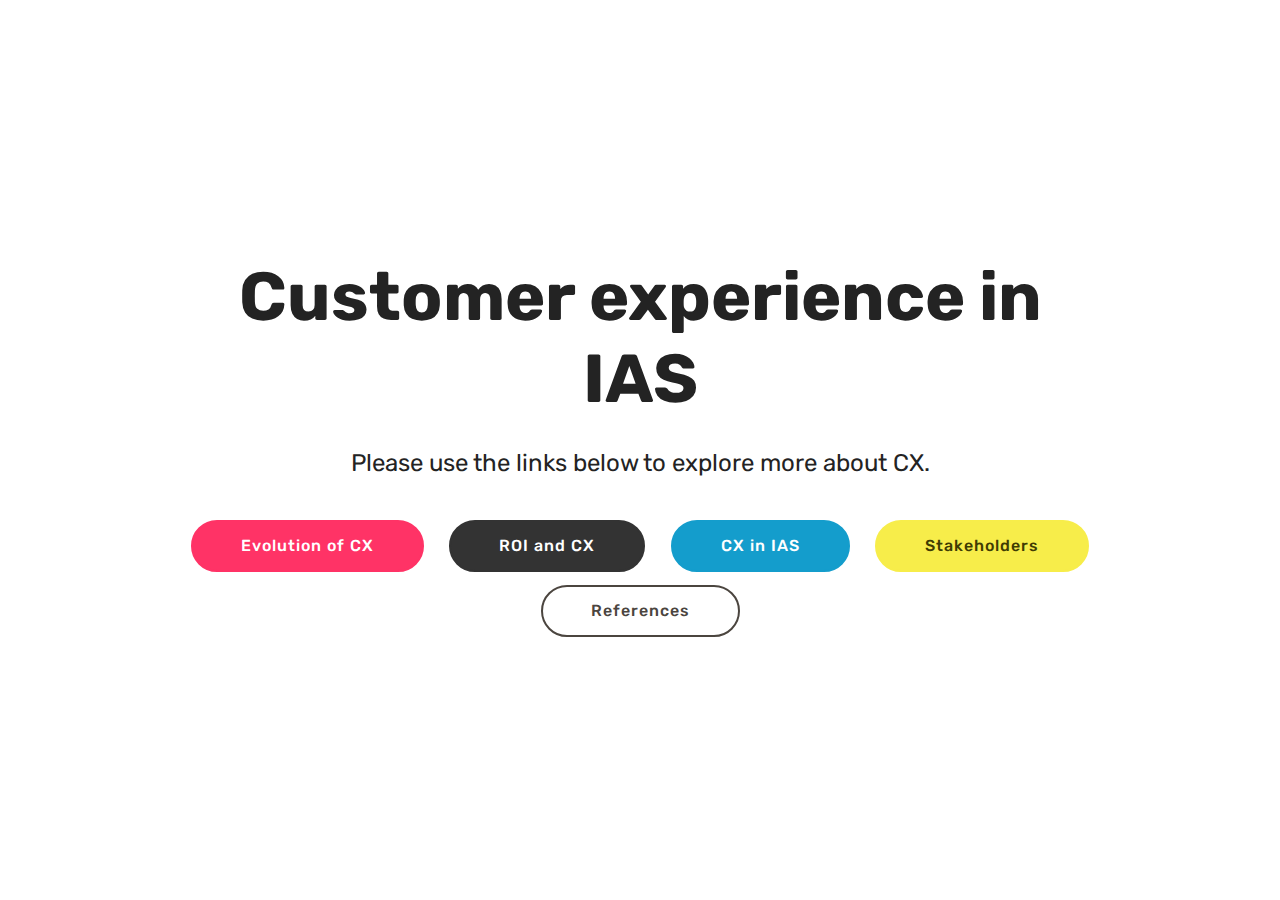
<file: index.html>
<!DOCTYPE html>
<html >
<head>
  <!-- Site made with Mobirise Website Builder v4.8.1, https://mobirise.com -->
  <meta charset="UTF-8">
  <meta http-equiv="X-UA-Compatible" content="IE=edge">
  <meta name="generator" content="Mobirise v4.8.1, mobirise.com">
  <meta name="viewport" content="width=device-width, initial-scale=1, minimum-scale=1">
  <link rel="shortcut icon" href="assets/images/logo4.png" type="image/x-icon">
  <meta name="description" content="">
  <title>Home</title>
  <link rel="stylesheet" href="assets/web/assets/mobirise-icons/mobirise-icons.css">
  <link rel="stylesheet" href="assets/tether/tether.min.css">
  <link rel="stylesheet" href="assets/bootstrap/css/bootstrap.min.css">
  <link rel="stylesheet" href="assets/bootstrap/css/bootstrap-grid.min.css">
  <link rel="stylesheet" href="assets/bootstrap/css/bootstrap-reboot.min.css">
  <link rel="stylesheet" href="assets/theme/css/style.css">
  <link rel="stylesheet" href="assets/mobirise/css/mbr-additional.css" type="text/css">
  
  
  
</head>
<body>
  <section class="cid-qTkA127IK8 mbr-fullscreen" id="header2-1">

    

    

    <div class="container align-center">
        <div class="row justify-content-md-center">
            <div class="mbr-white col-md-10">
                <h1 class="mbr-section-title mbr-bold pb-3 mbr-fonts-style display-1">
                    Customer experience in IAS</h1>
                
                <p class="mbr-text pb-3 mbr-fonts-style display-5">Please use the links below to explore more about CX.</p>
                <div class="mbr-section-btn"><a class="btn btn-md btn-secondary display-4" href="page6.html">Evolution of CX</a>
                    <a class="btn btn-md btn-black display-4" href="page8.html">ROI and CX</a> <a class="btn btn-md btn-primary display-4" href="page9.html">CX in IAS</a> <a class="btn btn-md btn-success display-4" href="page10.html">Stakeholders</a> <a class="btn btn-md btn-info-outline display-4" href="page7.html">References</a></div>
            </div>
        </div>
    </div>
    
</section>


  <section class="engine"><a href="https://mobiri.se/l">free site templates</a></section><script src="assets/web/assets/jquery/jquery.min.js"></script>
  <script src="assets/popper/popper.min.js"></script>
  <script src="assets/tether/tether.min.js"></script>
  <script src="assets/bootstrap/js/bootstrap.min.js"></script>
  <script src="assets/smoothscroll/smooth-scroll.js"></script>
  <script src="assets/theme/js/script.js"></script>
  
  
</body>
</html>
</file>
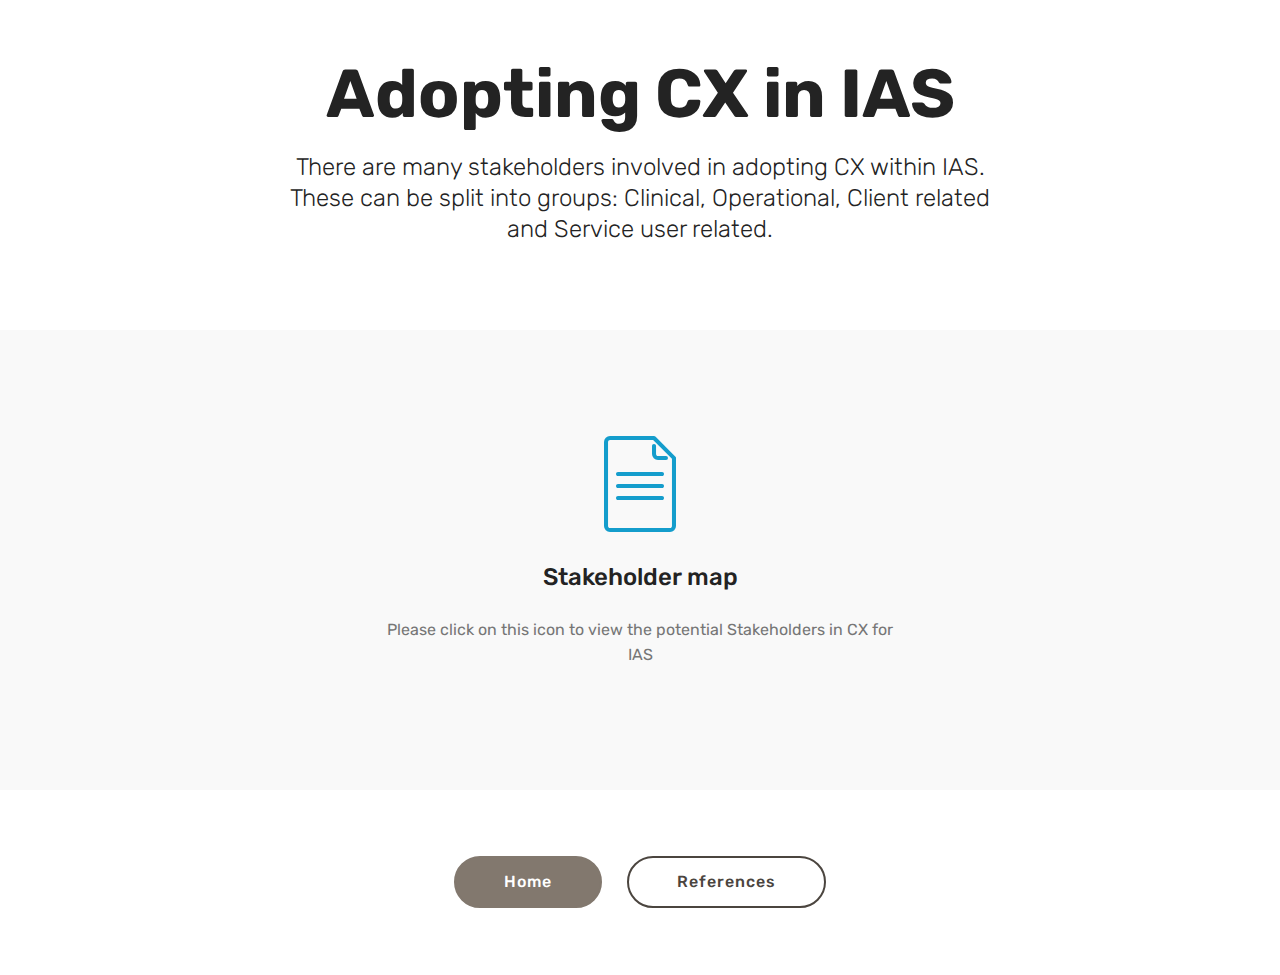
<file: page10.html>
<!DOCTYPE html>
<html >
<head>
  <!-- Site made with Mobirise Website Builder v4.8.1, https://mobirise.com -->
  <meta charset="UTF-8">
  <meta http-equiv="X-UA-Compatible" content="IE=edge">
  <meta name="generator" content="Mobirise v4.8.1, mobirise.com">
  <meta name="viewport" content="width=device-width, initial-scale=1, minimum-scale=1">
  <link rel="shortcut icon" href="assets/images/logo4.png" type="image/x-icon">
  <meta name="description" content="">
  <title>Stakeholders</title>
  <link rel="stylesheet" href="assets/web/assets/mobirise-icons/mobirise-icons.css">
  <link rel="stylesheet" href="assets/tether/tether.min.css">
  <link rel="stylesheet" href="assets/bootstrap/css/bootstrap.min.css">
  <link rel="stylesheet" href="assets/bootstrap/css/bootstrap-grid.min.css">
  <link rel="stylesheet" href="assets/bootstrap/css/bootstrap-reboot.min.css">
  <link rel="stylesheet" href="assets/theme/css/style.css">
  <link rel="stylesheet" href="assets/mobirise/css/mbr-additional.css" type="text/css">
  
  
  
</head>
<body>
  <section class="mbr-section content5 cid-r1tmaWS4Hu" id="content5-13">

    

    

    <div class="container">
        <div class="media-container-row">
            <div class="title col-12 col-md-8">
                <h2 class="align-center mbr-bold mbr-white pb-3 mbr-fonts-style display-1">
                    Adopting CX in IAS</h2>
                <h3 class="mbr-section-subtitle align-center mbr-light mbr-white pb-3 mbr-fonts-style display-5">There are many stakeholders involved in adopting CX within IAS. These can be split into groups: Clinical, Operational, Client related and Service user related.<br></h3>
                
                
            </div>
        </div>
    </div>
</section>

<section class="engine"><a href="https://mobiri.se/k">develop your own website</a></section><section class="features1 cid-r1tlqDqX1m" id="features1-12">
    
    

    
    <div class="container">
        <div class="media-container-row">

            <div class="card p-3 col-12 col-md-6">
                <div class="card-img pb-3">
                    <a href="assets/files/Stakeholde.pdf"><span class="mbr-iconfont mbri-file"></span></a>
                </div>
                <div class="card-box">
                    <h4 class="card-title py-3 mbr-fonts-style display-5">
                        Stakeholder map</h4>
                    <p class="mbr-text mbr-fonts-style display-7">
                        Please click on this icon to view the potential Stakeholders in CX for IAS</p>
                </div>
            </div>

            

            

            

        </div>

    </div>

</section>

<section class="mbr-section content8 cid-r1tddTy5LB" id="content8-11">

    

    <div class="container">
        <div class="media-container-row title">
            <div class="col-12 col-md-8">
                <div class="mbr-section-btn align-center"><a class="btn btn-info display-4" href="index.html">Home</a> <a class="btn btn-info-outline display-4" href="page7.html">References</a></div>
            </div>
        </div>
    </div>
</section>


  <script src="assets/web/assets/jquery/jquery.min.js"></script>
  <script src="assets/popper/popper.min.js"></script>
  <script src="assets/tether/tether.min.js"></script>
  <script src="assets/bootstrap/js/bootstrap.min.js"></script>
  <script src="assets/smoothscroll/smooth-scroll.js"></script>
  <script src="assets/theme/js/script.js"></script>
  
  
</body>
</html>
</file>
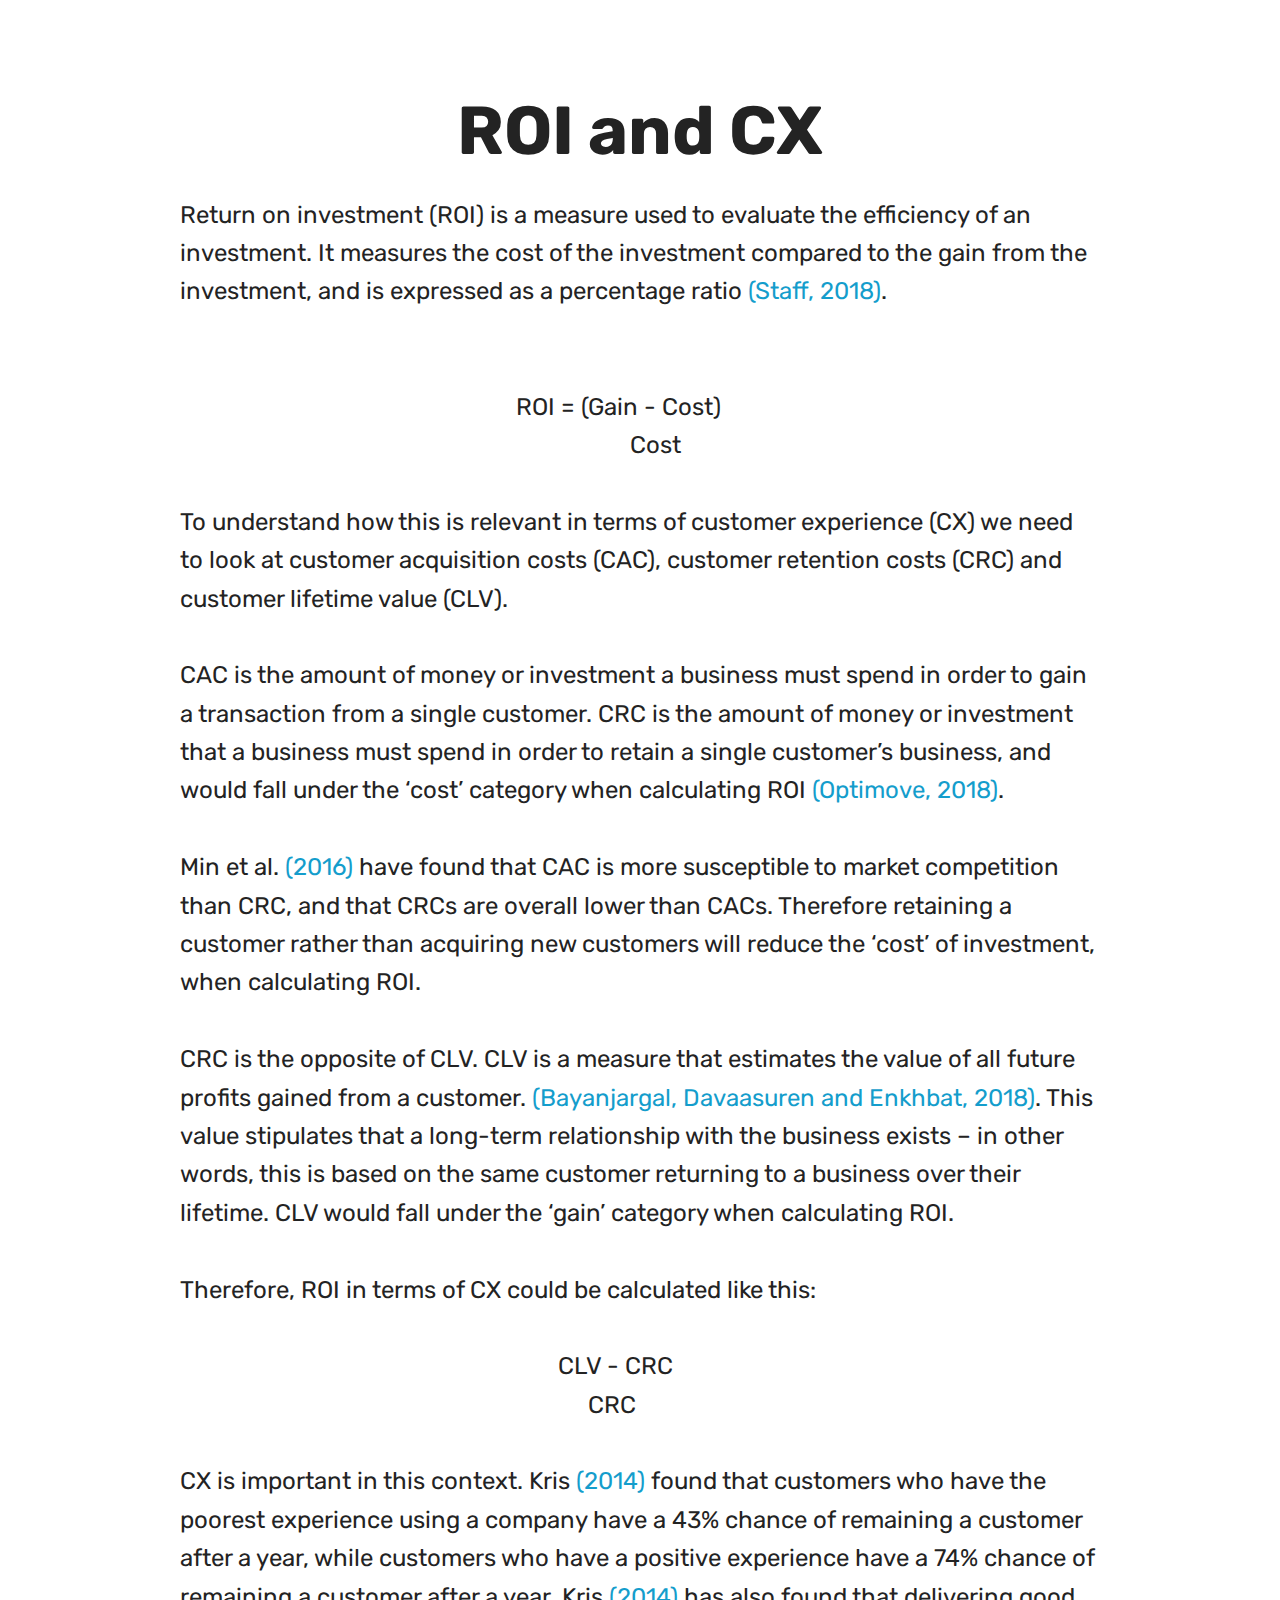
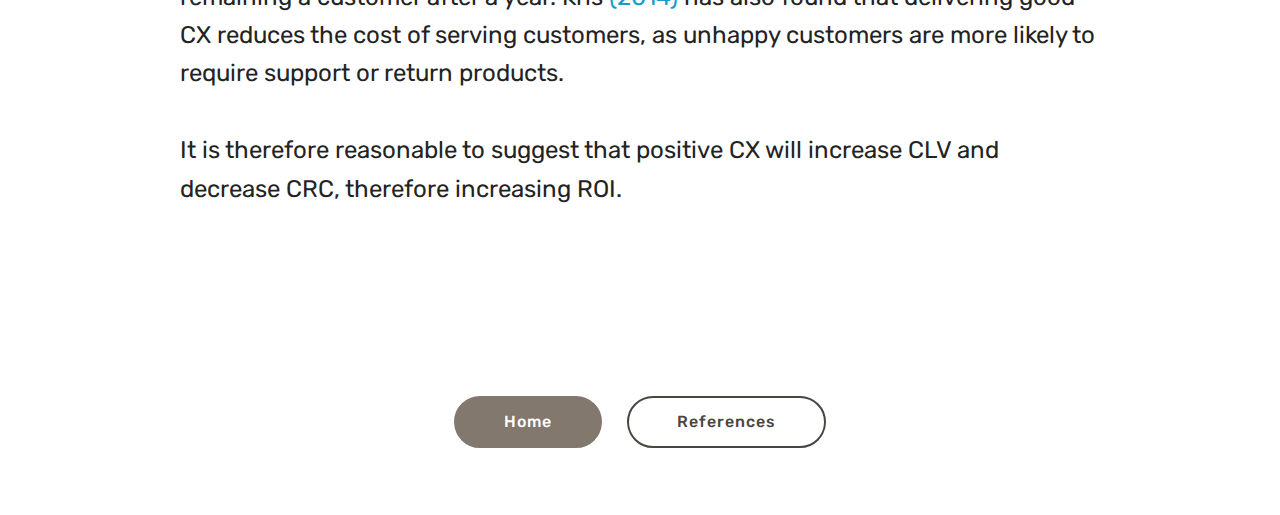
<file: page11.html>
<!DOCTYPE html>
<html >
<head>
  <!-- Site made with Mobirise Website Builder v4.8.1, https://mobirise.com -->
  <meta charset="UTF-8">
  <meta http-equiv="X-UA-Compatible" content="IE=edge">
  <meta name="generator" content="Mobirise v4.8.1, mobirise.com">
  <meta name="viewport" content="width=device-width, initial-scale=1, minimum-scale=1">
  <link rel="shortcut icon" href="assets/images/logo4.png" type="image/x-icon">
  <meta name="description" content="Web Builder Description">
  <title>ROI and CX</title>
  <link rel="stylesheet" href="assets/web/assets/mobirise-icons/mobirise-icons.css">
  <link rel="stylesheet" href="assets/tether/tether.min.css">
  <link rel="stylesheet" href="assets/bootstrap/css/bootstrap.min.css">
  <link rel="stylesheet" href="assets/bootstrap/css/bootstrap-grid.min.css">
  <link rel="stylesheet" href="assets/bootstrap/css/bootstrap-reboot.min.css">
  <link rel="stylesheet" href="assets/theme/css/style.css">
  <link rel="stylesheet" href="assets/mobirise/css/mbr-additional.css" type="text/css">
  
  
  
</head>
<body>
  <section class="cid-r1tuNc50hB" id="header2-14">

    

    

    <div class="container align-center">
        <div class="row justify-content-md-center">
            <div class="mbr-white col-md-10">
                <h1 class="mbr-section-title mbr-bold pb-3 mbr-fonts-style display-1">
                    ROI and CX</h1>
                
                <p class="mbr-text pb-3 mbr-fonts-style display-5">Return on investment (ROI) is a measure used to evaluate the efficiency of an investment. It measures the cost of the investment compared to the gain from the investment, and is expressed as a percentage ratio <a href="page7.html">(Staff, 2018)</a>. 
<br>
<br>
<br>&nbsp; &nbsp; &nbsp; &nbsp; &nbsp; &nbsp; &nbsp; &nbsp; &nbsp; &nbsp; &nbsp; &nbsp; &nbsp; &nbsp; &nbsp; &nbsp; &nbsp; &nbsp; &nbsp; &nbsp; &nbsp; &nbsp; &nbsp; &nbsp; &nbsp; &nbsp; &nbsp; &nbsp; ROI = (Gain - Cost) 
<br>&nbsp; &nbsp; &nbsp; &nbsp; &nbsp; &nbsp; &nbsp; &nbsp; &nbsp; &nbsp; &nbsp; &nbsp; &nbsp; &nbsp; &nbsp; &nbsp; &nbsp; &nbsp; &nbsp; &nbsp; &nbsp; &nbsp; &nbsp; &nbsp; &nbsp; &nbsp; &nbsp; &nbsp; &nbsp; &nbsp; &nbsp; &nbsp; &nbsp; &nbsp; &nbsp; &nbsp; &nbsp; &nbsp;Cost 
<br>
<br>To understand how this is relevant in terms of customer experience (CX) we need to look at customer acquisition costs (CAC), customer retention costs (CRC) and customer lifetime value (CLV). 
<br>
<br>CAC is the amount of money or investment a business must spend in order to gain a transaction from a single customer. CRC is the amount of money or investment that a business must spend in order to retain a single customer’s business, and would fall under the ‘cost’ category when calculating ROI <a href="page7.html">(Optimove, 2018)</a>. 
<br>
<br>Min et al.<a href="page7.html"> (2016)</a> have found that CAC is more susceptible to market competition than CRC, and that CRCs are overall lower than CACs. Therefore retaining a customer rather than acquiring new customers will reduce the ‘cost’ of investment, when calculating ROI. 
<br>
<br>CRC is the opposite of CLV. CLV is a measure that estimates the value of all future profits gained from a customer.<a href="page7.html"> (Bayanjargal, Davaasuren and Enkhbat, 2018)</a>. This value stipulates that a long-term relationship with the business exists – in other words, this is based on the same customer returning to a business over their lifetime. CLV would fall under the ‘gain’ category when calculating ROI. 
<br>
<br>Therefore, ROI in terms of CX could be calculated like this: 
<br>
<br>&nbsp; &nbsp; &nbsp; &nbsp; &nbsp; &nbsp; &nbsp; &nbsp; &nbsp; &nbsp; &nbsp; &nbsp; &nbsp; &nbsp; &nbsp; &nbsp; &nbsp; &nbsp; &nbsp; &nbsp; &nbsp; &nbsp; &nbsp; &nbsp; &nbsp; &nbsp; &nbsp; &nbsp; &nbsp; &nbsp; &nbsp; &nbsp;CLV - CRC 
<br>&nbsp; &nbsp; &nbsp; &nbsp; &nbsp; &nbsp; &nbsp; &nbsp; &nbsp; &nbsp; &nbsp; &nbsp; &nbsp; &nbsp; &nbsp; &nbsp; &nbsp; &nbsp; &nbsp; &nbsp; &nbsp; &nbsp; &nbsp; &nbsp; &nbsp; &nbsp; &nbsp; &nbsp; &nbsp; &nbsp; &nbsp; &nbsp; &nbsp; &nbsp; CRC 
<br>
<br>CX is important in this context. Kris <a href="page7.html">(2014) </a>found that customers who have the poorest experience using a company have a 43% chance of remaining a customer after a year, while customers who have a positive experience have a 74% chance of remaining a customer after a year. Kris <a href="page7.html">(2014)</a> has also found that delivering good CX reduces the cost of serving customers, as unhappy customers are more likely to require support or return products.
<br>
<br>It is therefore reasonable to suggest that positive CX will increase CLV and decrease CRC, therefore increasing ROI.&nbsp;</p>
                
            </div>
        </div>
    </div>
    
</section>

<section class="engine"><a href="https://mobiri.se/n">free simple site templates</a></section><section class="mbr-section content8 cid-r1twn95NuK" id="content8-15">

    

    <div class="container">
        <div class="media-container-row title">
            <div class="col-12 col-md-8">
                <div class="mbr-section-btn align-center"><a class="btn btn-info display-4" href="index.html">Home</a>
                    <a class="btn btn-info-outline display-4" href="page7.html">References</a></div>
            </div>
        </div>
    </div>
</section>


  <script src="assets/web/assets/jquery/jquery.min.js"></script>
  <script src="assets/popper/popper.min.js"></script>
  <script src="assets/tether/tether.min.js"></script>
  <script src="assets/bootstrap/js/bootstrap.min.js"></script>
  <script src="assets/smoothscroll/smooth-scroll.js"></script>
  <script src="assets/theme/js/script.js"></script>
  
  
</body>
</html>
</file>
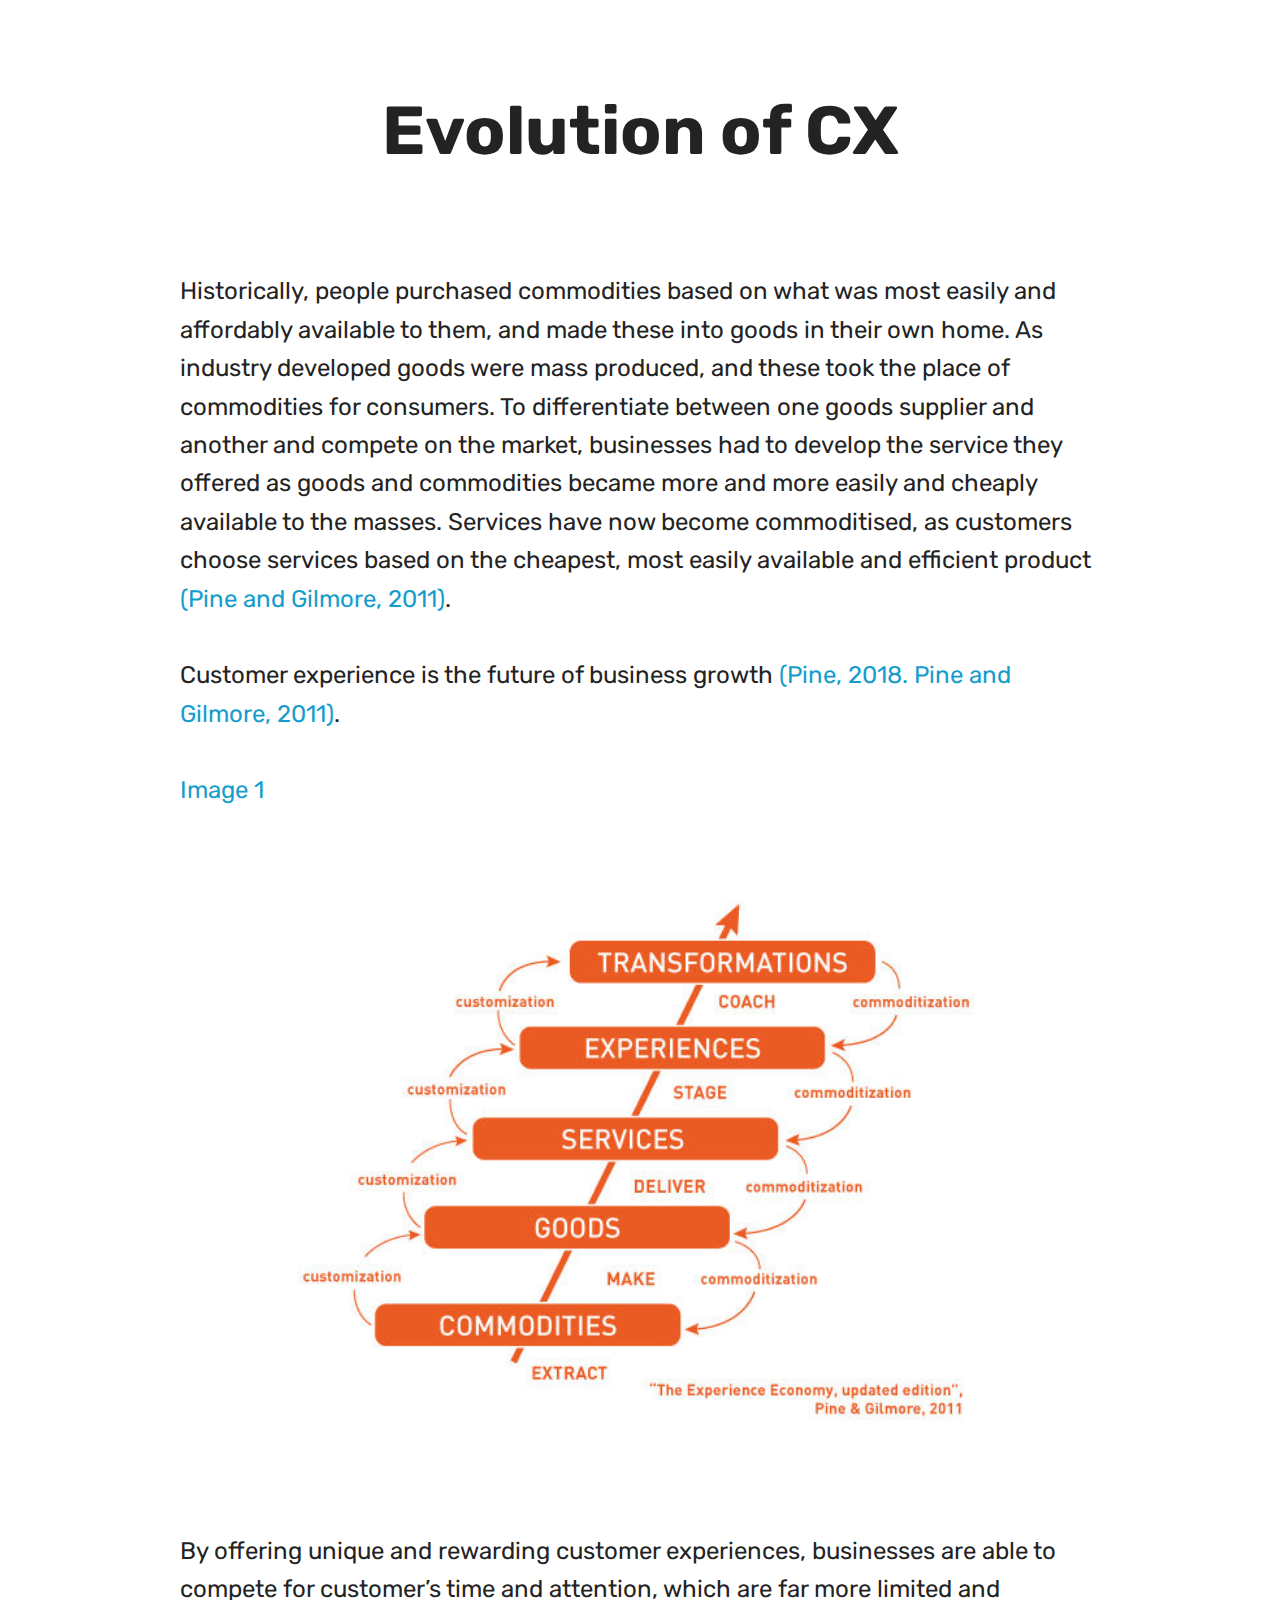
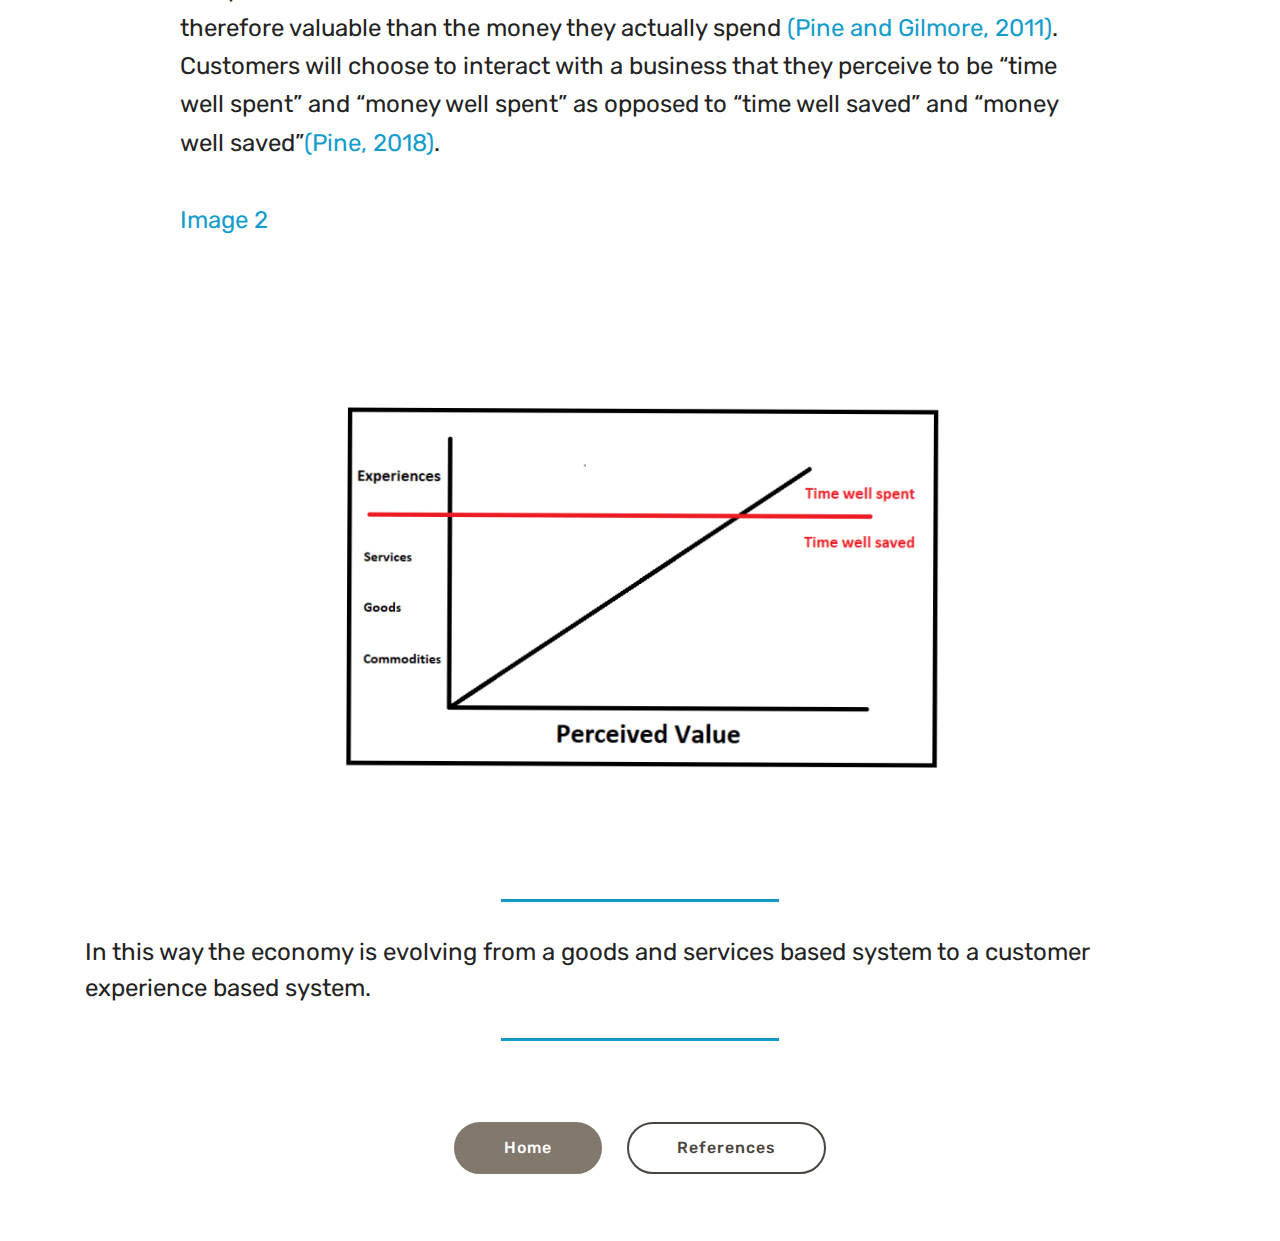
<file: page6.html>
<!DOCTYPE html>
<html >
<head>
  <!-- Site made with Mobirise Website Builder v4.8.1, https://mobirise.com -->
  <meta charset="UTF-8">
  <meta http-equiv="X-UA-Compatible" content="IE=edge">
  <meta name="generator" content="Mobirise v4.8.1, mobirise.com">
  <meta name="viewport" content="width=device-width, initial-scale=1, minimum-scale=1">
  <link rel="shortcut icon" href="assets/images/logo4.png" type="image/x-icon">
  <meta name="description" content="">
  <title>Evolution of CX</title>
  <link rel="stylesheet" href="assets/tether/tether.min.css">
  <link rel="stylesheet" href="assets/bootstrap/css/bootstrap.min.css">
  <link rel="stylesheet" href="assets/bootstrap/css/bootstrap-grid.min.css">
  <link rel="stylesheet" href="assets/bootstrap/css/bootstrap-reboot.min.css">
  <link rel="stylesheet" href="assets/theme/css/style.css">
  <link rel="stylesheet" href="assets/mobirise/css/mbr-additional.css" type="text/css">
  
  
  
</head>
<body>
  <section class="header4 cid-r1t8T8xBud" id="header4-u">

    

    

    <div class="container">
        <div class="row justify-content-md-center">
            <div class="media-content col-md-10">
                <h1 class="mbr-section-title align-center mbr-white pb-3 mbr-bold mbr-fonts-style display-1">
                    Evolution of CX</h1>
                
                <div class="mbr-text align-center mbr-white pb-3">
                    <p class="mbr-text mbr-fonts-style display-5"><br>
<br>Historically, people purchased commodities based on what was most easily and affordably available to them, and made these into goods in their own home. As industry developed goods were mass produced, and these took the place of commodities for consumers. To differentiate between one goods supplier and another and compete on the market, businesses had to develop the service they offered as goods and commodities became more and more easily and cheaply available to the masses. Services have now become commoditised, as customers choose services based on the cheapest, most easily available and efficient product <a href="page7.html">(Pine and Gilmore, 2011)</a>. <br><br>Customer experience is the future of business growth<a href="page7.html"> (Pine, 2018. Pine and Gilmore, 2011)</a>.<br><br><a href="page7.html">Image 1</a></p>
                </div>
                
            </div>
            <div class="mbr-figure pt-5">
                <img src="assets/images/timemoney-526x418.jpg" alt="Mobirise" title="" style="width: 60%;">
            </div>
        </div>
    </div>
</section>

<section class="engine"><a href="https://mobiri.se/x">free css templates</a></section><section class="header4 cid-r1t9qrNCVa" id="header4-v">

    

    

    <div class="container">
        <div class="row justify-content-md-center">
            <div class="media-content col-md-10">
                
                
                <div class="mbr-text align-center mbr-white pb-3">
                    <p class="mbr-text mbr-fonts-style display-5">
                        <br>By offering unique and rewarding customer experiences, businesses are able to compete for customer’s time and attention, which are far more limited and therefore valuable than the money they actually spend<a href="page7.html"> (Pine and Gilmore, 2011)</a>. Customers will choose to interact with a business that they perceive to be “time well spent” and “money well spent” as opposed to “time well saved” and “money well saved”<a href="page7.html">(Pine, 2018)</a>.<br><br><a href="page7.html">Image 2</a>
                    </p>
                </div>
                
            </div>
            <div class="mbr-figure pt-5">
                <img src="assets/images/cx-719x648.png" alt="Mobirise" title="" style="width: 55%;">
            </div>
        </div>
    </div>
</section>

<section class="mbr-section article content9 cid-r1t8hw27Fb" id="content9-r">
    
     

    <div class="container">
        <div class="inner-container" style="width: 100%;">
            <hr class="line" style="width: 25%;">
            <div class="section-text align-center mbr-fonts-style display-5">In this way the economy is evolving from a goods and services based system to a customer experience based system.</div>
            <hr class="line" style="width: 25%;">
        </div>
        </div>
</section>

<section class="mbr-section content8 cid-r1t7vk3KSp" id="content8-o">

    

    <div class="container">
        <div class="media-container-row title">
            <div class="col-12 col-md-8">
                <div class="mbr-section-btn align-center"><a class="btn btn-info display-4" href="index.html">Home</a> <a class="btn btn-info-outline display-4" href="page7.html">References</a></div>
            </div>
        </div>
    </div>
</section>


  <script src="assets/web/assets/jquery/jquery.min.js"></script>
  <script src="assets/popper/popper.min.js"></script>
  <script src="assets/tether/tether.min.js"></script>
  <script src="assets/bootstrap/js/bootstrap.min.js"></script>
  <script src="assets/smoothscroll/smooth-scroll.js"></script>
  <script src="assets/theme/js/script.js"></script>
  
  
</body>
</html>
</file>
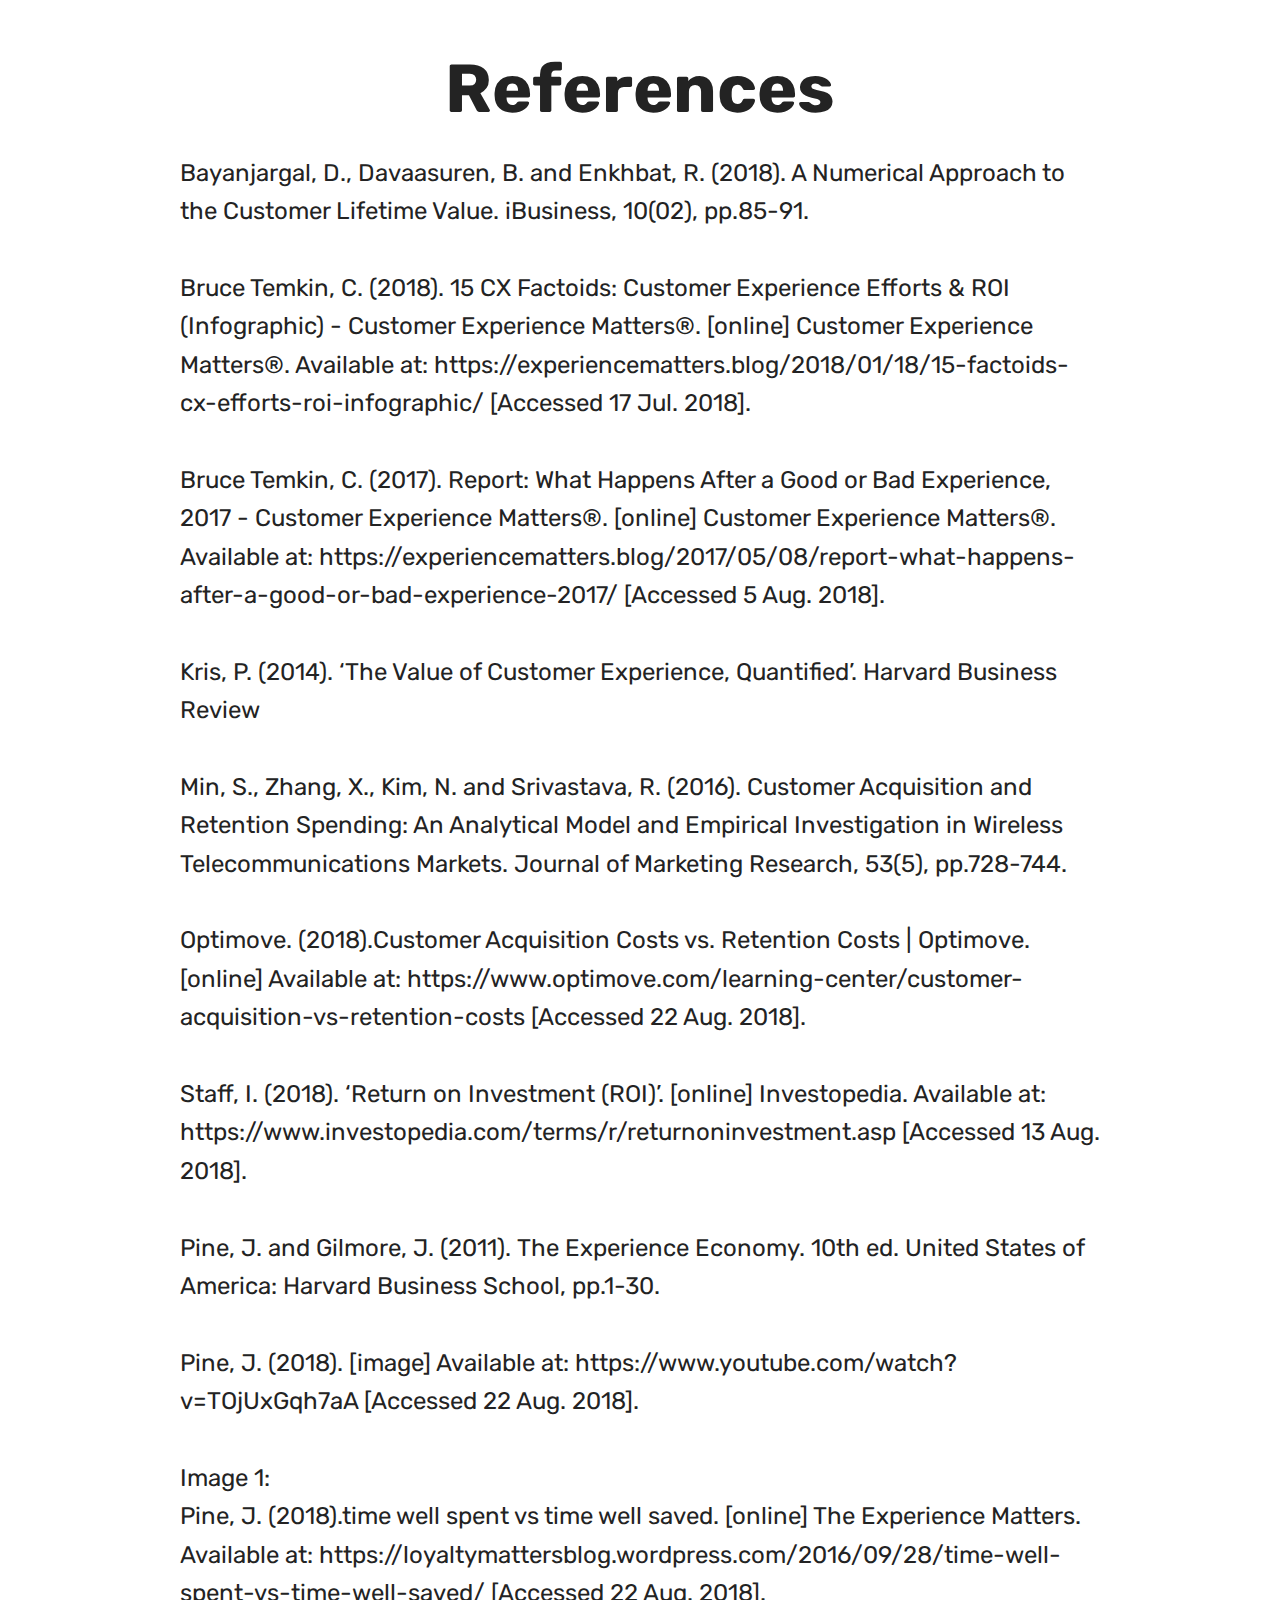
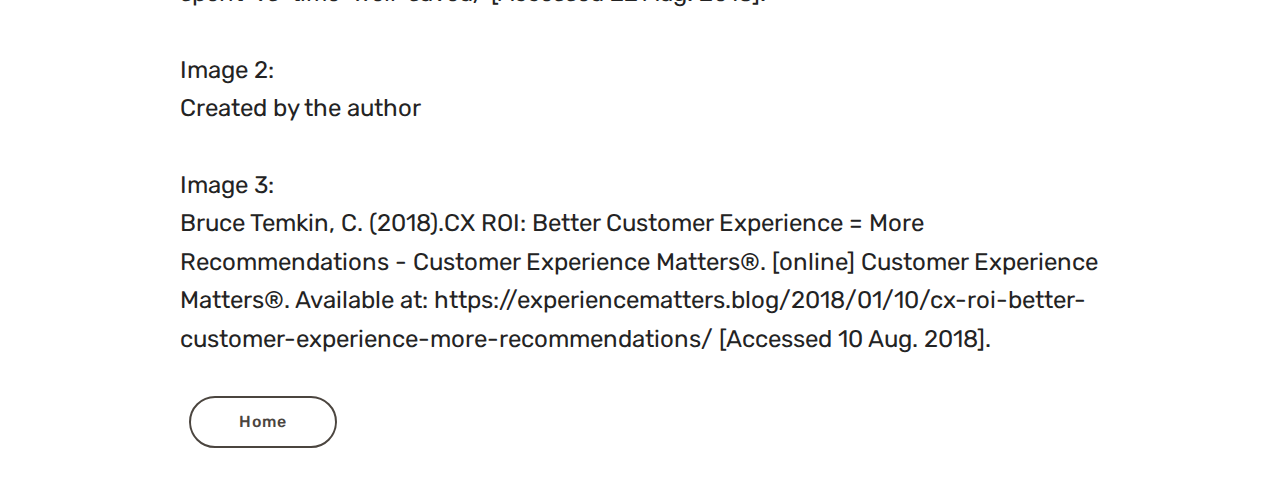
<file: page7.html>
<!DOCTYPE html>
<html >
<head>
  <!-- Site made with Mobirise Website Builder v4.8.1, https://mobirise.com -->
  <meta charset="UTF-8">
  <meta http-equiv="X-UA-Compatible" content="IE=edge">
  <meta name="generator" content="Mobirise v4.8.1, mobirise.com">
  <meta name="viewport" content="width=device-width, initial-scale=1, minimum-scale=1">
  <link rel="shortcut icon" href="assets/images/logo4.png" type="image/x-icon">
  <meta name="description" content="">
  <title>References</title>
  <link rel="stylesheet" href="assets/web/assets/mobirise-icons/mobirise-icons.css">
  <link rel="stylesheet" href="assets/tether/tether.min.css">
  <link rel="stylesheet" href="assets/bootstrap/css/bootstrap.min.css">
  <link rel="stylesheet" href="assets/bootstrap/css/bootstrap-grid.min.css">
  <link rel="stylesheet" href="assets/bootstrap/css/bootstrap-reboot.min.css">
  <link rel="stylesheet" href="assets/theme/css/style.css">
  <link rel="stylesheet" href="assets/mobirise/css/mbr-additional.css" type="text/css">
  
  
  
</head>
<body>
  <section class="cid-r1t0PM3Sbp mbr-fullscreen" id="header2-6">

    

    

    <div class="container align-center">
        <div class="row justify-content-md-center">
            <div class="mbr-white col-md-10">
                <h1 class="mbr-section-title mbr-bold pb-3 mbr-fonts-style display-1">
                    References</h1>
                
                <p class="mbr-text pb-3 mbr-fonts-style display-5">Bayanjargal, D., Davaasuren, B. and Enkhbat, R. (2018). A Numerical Approach to the Customer Lifetime Value. iBusiness, 10(02), pp.85-91. 
<br>
<br>Bruce Temkin, C. (2018).&nbsp;15 CX Factoids: Customer Experience Efforts &amp; ROI (Infographic) - Customer Experience Matters®. [online] Customer Experience Matters®. Available at: https://experiencematters.blog/2018/01/18/15-factoids-cx-efforts-roi-infographic/ [Accessed 17 Jul. 2018]. 
<br>
<br>Bruce Temkin, C. (2017).&nbsp;Report: What Happens After a Good or Bad Experience, 2017 - Customer Experience Matters®. [online] Customer Experience Matters®. Available at: https://experiencematters.blog/2017/05/08/report-what-happens-after-a-good-or-bad-experience-2017/ [Accessed 5 Aug. 2018]. 
<br>
<br>Kris, P. (2014). ‘The Value of Customer Experience, Quantified’. Harvard Business Review
<br>
<br>Min, S., Zhang, X., Kim, N. and Srivastava, R. (2016). Customer Acquisition and Retention Spending: An Analytical Model and Empirical Investigation in Wireless Telecommunications Markets.&nbsp;Journal of Marketing Research, 53(5), pp.728-744. 
<br>
<br>Optimove. (2018).Customer Acquisition Costs vs. Retention Costs | Optimove. [online] Available at: https://www.optimove.com/learning-center/customer-acquisition-vs-retention-costs [Accessed 22 Aug. 2018]. 
<br>
<br>Staff, I. (2018). ‘Return on Investment (ROI)’. [online] Investopedia. Available at: https://www.investopedia.com/terms/r/returnoninvestment.asp [Accessed 13 Aug. 2018]. 
<br>
<br>Pine, J. and Gilmore, J. (2011).&nbsp;The Experience Economy. 10th ed. United States of America: Harvard Business School, pp.1-30. 
<br>
<br>Pine, J. (2018). [image] Available at: https://www.youtube.com/watch?v=TOjUxGqh7aA [Accessed 22 Aug. 2018]. 
<br>
<br>Image 1:
<br>Pine, J. (2018).time well spent vs time well saved. [online] The Experience Matters. Available at: https://loyaltymattersblog.wordpress.com/2016/09/28/time-well-spent-vs-time-well-saved/ [Accessed 22 Aug. 2018]. 
<br>
<br>Image 2:
<br>Created by the author
<br>
<br>Image 3:
<br>Bruce Temkin, C. (2018).CX ROI: Better Customer Experience = More Recommendations - Customer Experience Matters®. [online] Customer Experience Matters®. Available at: https://experiencematters.blog/2018/01/10/cx-roi-better-customer-experience-more-recommendations/ [Accessed 10 Aug. 2018]. <br></p>
                <div class="mbr-section-btn"><a class="btn btn-md btn-info-outline display-4" href="index.html">Home</a></div>
            </div>
        </div>
    </div>
    
</section>


  <section class="engine"><a href="https://mobiri.se/l">free web templates</a></section><script src="assets/web/assets/jquery/jquery.min.js"></script>
  <script src="assets/popper/popper.min.js"></script>
  <script src="assets/tether/tether.min.js"></script>
  <script src="assets/bootstrap/js/bootstrap.min.js"></script>
  <script src="assets/smoothscroll/smooth-scroll.js"></script>
  <script src="assets/theme/js/script.js"></script>
  
  
</body>
</html>
</file>
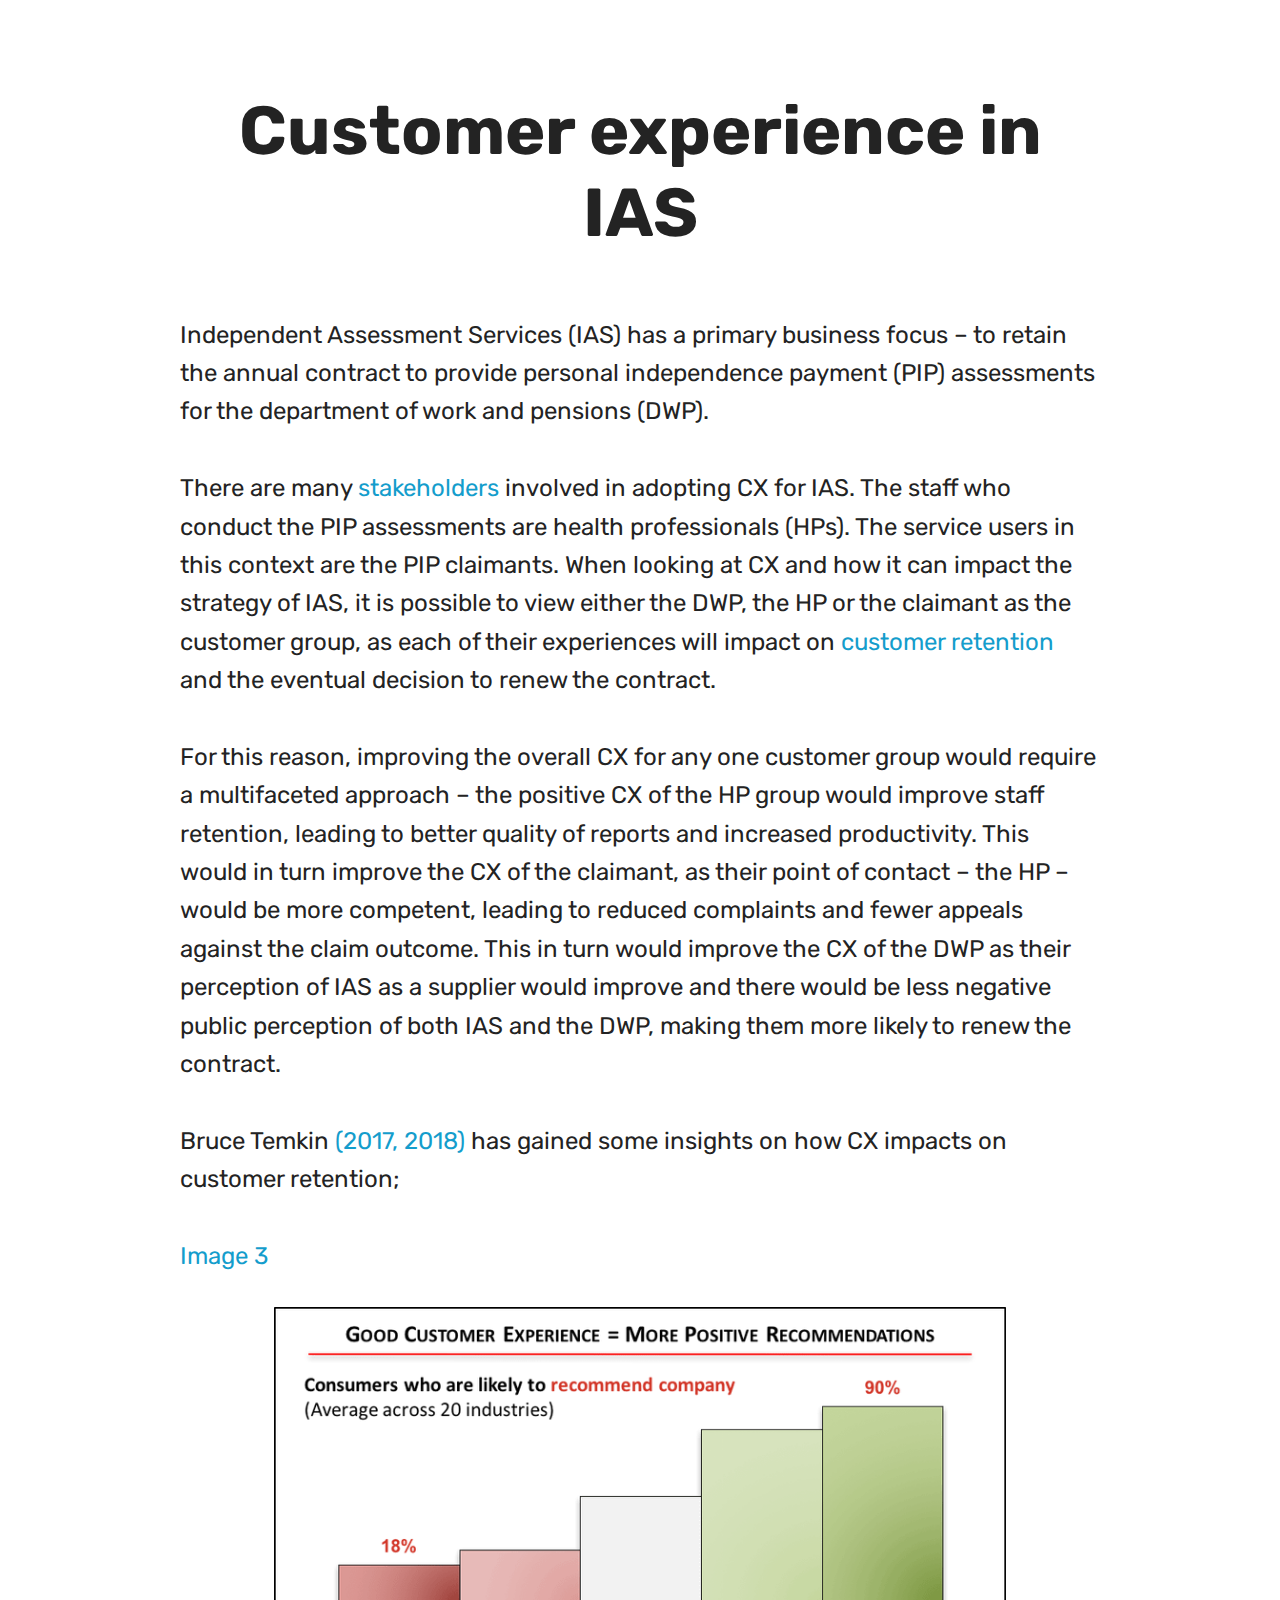
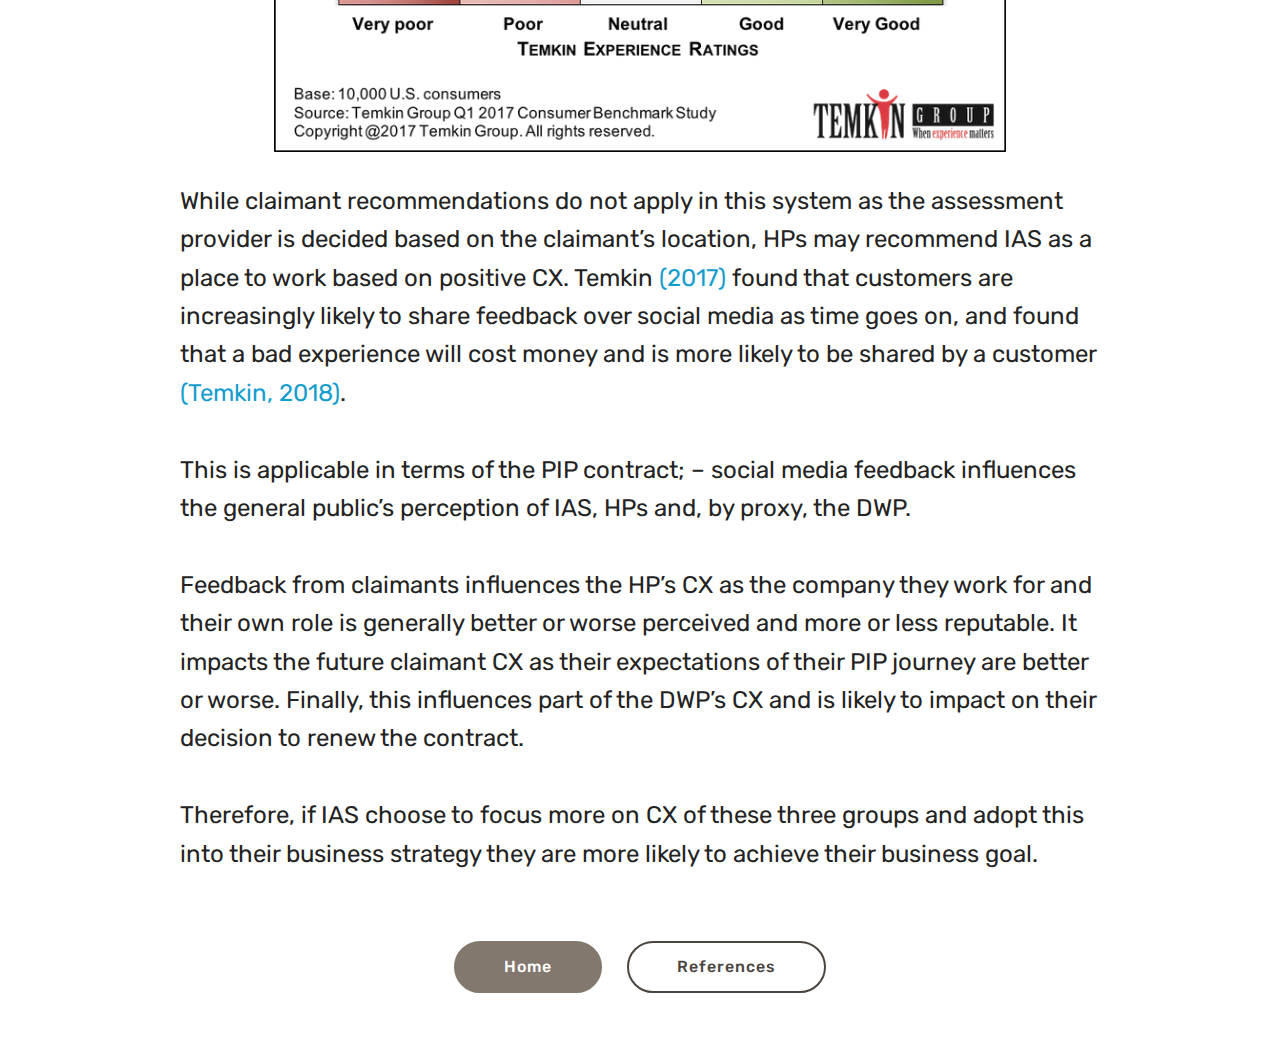
<file: page9.html>
<!DOCTYPE html>
<html >
<head>
  <!-- Site made with Mobirise Website Builder v4.8.1, https://mobirise.com -->
  <meta charset="UTF-8">
  <meta http-equiv="X-UA-Compatible" content="IE=edge">
  <meta name="generator" content="Mobirise v4.8.1, mobirise.com">
  <meta name="viewport" content="width=device-width, initial-scale=1, minimum-scale=1">
  <link rel="shortcut icon" href="assets/images/logo4.png" type="image/x-icon">
  <meta name="description" content="">
  <title>CX in IAS</title>
  <link rel="stylesheet" href="assets/web/assets/mobirise-icons/mobirise-icons.css">
  <link rel="stylesheet" href="assets/tether/tether.min.css">
  <link rel="stylesheet" href="assets/bootstrap/css/bootstrap.min.css">
  <link rel="stylesheet" href="assets/bootstrap/css/bootstrap-grid.min.css">
  <link rel="stylesheet" href="assets/bootstrap/css/bootstrap-reboot.min.css">
  <link rel="stylesheet" href="assets/theme/css/style.css">
  <link rel="stylesheet" href="assets/mobirise/css/mbr-additional.css" type="text/css">
  
  
  
</head>
<body>
  <section class="cid-r1t0QWS0xq" id="header2-8">

    

    

    <div class="container align-center">
        <div class="row justify-content-md-center">
            <div class="mbr-white col-md-10">
                <h1 class="mbr-section-title mbr-bold pb-3 mbr-fonts-style display-1">
                    Customer experience in IAS</h1>
                
                <p class="mbr-text pb-3 mbr-fonts-style display-5"><br>Independent Assessment Services (IAS) has a primary business focus – to retain the annual contract to provide personal independence payment (PIP) assessments for the department of work and pensions (DWP). 
<br>
<br>There are many <a href="page10.html">stakeholders</a> involved in adopting CX for IAS. The staff who conduct the PIP assessments are health professionals (HPs). The service users in this context are the PIP claimants. When looking at CX and how it can impact the strategy of IAS, it is possible to view either the DWP, the HP or the claimant as the customer group, as each of their experiences will impact on <a href="page11.html">customer retention</a> and the eventual decision to renew the contract. <br>
<br>For this reason, improving the overall CX for any one customer group would require a multifaceted approach – the positive CX of the HP group would improve staff retention, leading to better quality of reports and increased productivity. This would in turn improve the CX of the claimant, as their point of contact – the HP – would be more competent, leading to reduced complaints and fewer appeals against the claim outcome. This in turn would improve the CX of the DWP as their perception of IAS as a supplier would improve and there would be less negative public perception of both IAS and the DWP, making them more likely to renew the contract. &nbsp;<br><br>Bruce Temkin <a href="page7.html">(2017, 2018)</a> has gained some insights on how CX impacts on customer retention;&nbsp;<br><br><a href="page7.html">Image 3</a></p>
                
            </div>
        </div>
    </div>
    
</section>

<section class="engine"><a href="https://mobiri.se/j">website templates</a></section><section class="cid-r1t2NpCdrD" id="image1-c">

    

    <figure class="mbr-figure container">
            <div class="image-block" style="width: 66%;">
                <img src="assets/images/xp-768x466.png" width="1400" alt="Mobirise" title="">
                
            </div>
    </figure>
</section>

<section class="cid-r1t5smaPqL" id="header2-k">

    

    

    <div class="container align-center">
        <div class="row justify-content-md-center">
            <div class="mbr-white col-md-10">
                
                
                <p class="mbr-text pb-3 mbr-fonts-style display-5">While claimant recommendations do not apply in this system as the assessment provider is decided based on the claimant’s location, HPs may recommend IAS as a place to work based on positive CX. Temkin <a href="page7.html">(2017)</a> found that customers are increasingly likely to share feedback over social media as time goes on, and found that a bad experience will cost money and is more likely to be shared by a customer<a href="page7.html"> (Temkin, 2018)</a>. <br><br>This is applicable in terms of the PIP contract; – social media feedback influences the general public’s perception of IAS, HPs and, by proxy, the DWP. <br><br>Feedback from claimants influences the HP’s CX as the company they work for and their own role is generally better or worse perceived and more or less reputable. It impacts the future claimant CX as their expectations of their PIP journey are better or worse. Finally, this influences part of the DWP’s CX and is likely to impact on their decision to renew the contract. <br>
<br>Therefore, if IAS choose to focus more on CX of these three groups and adopt this into their business strategy they are more likely to achieve their business goal. <br></p>
                
            </div>
        </div>
    </div>
    
</section>

<section class="mbr-section content8 cid-r1t68qF2ZX" id="content8-l">

    

    <div class="container">
        <div class="media-container-row title">
            <div class="col-12 col-md-8">
                <div class="mbr-section-btn align-center"><a class="btn btn-info display-4" href="index.html">Home</a> <a class="btn btn-info-outline display-4" href="page7.html">References</a></div>
            </div>
        </div>
    </div>
</section>


  <script src="assets/web/assets/jquery/jquery.min.js"></script>
  <script src="assets/popper/popper.min.js"></script>
  <script src="assets/tether/tether.min.js"></script>
  <script src="assets/bootstrap/js/bootstrap.min.js"></script>
  <script src="assets/smoothscroll/smooth-scroll.js"></script>
  <script src="assets/theme/js/script.js"></script>
  
  
</body>
</html>
</file>
<file: assets/web/assets/mobirise-icons/mobirise-icons.css>
@font-face {
  font-family: 'MobiriseIcons';
  src:  url('mobirise-icons.eot?spat4u');
  src:  url('mobirise-icons.eot?spat4u#iefix') format('embedded-opentype'),
    url('mobirise-icons.ttf?spat4u') format('truetype'),
    url('mobirise-icons.woff?spat4u') format('woff'),
    url('mobirise-icons.svg?spat4u#MobiriseIcons') format('svg');
  font-weight: normal;
  font-style: normal;
}

[class^="mbri-"], [class*=" mbri-"] {
  /* use !important to prevent issues with browser extensions that change fonts */
  font-family: MobiriseIcons !important;
  speak: none;
  font-style: normal;
  font-weight: normal;
  font-variant: normal;
  text-transform: none;
  line-height: 1;

  /* Better Font Rendering =========== */
  -webkit-font-smoothing: antialiased;
  -moz-osx-font-smoothing: grayscale;
}

.mbri-add-submenu:before {
  content: "\e900";
}
.mbri-alert:before {
  content: "\e901";
}
.mbri-align-center:before {
  content: "\e902";
}
.mbri-align-justify:before {
  content: "\e903";
}
.mbri-align-left:before {
  content: "\e904";
}
.mbri-align-right:before {
  content: "\e905";
}
.mbri-android:before {
  content: "\e906";
}
.mbri-apple:before {
  content: "\e907";
}
.mbri-arrow-down:before {
  content: "\e908";
}
.mbri-arrow-next:before {
  content: "\e909";
}
.mbri-arrow-prev:before {
  content: "\e90a";
}
.mbri-arrow-up:before {
  content: "\e90b";
}
.mbri-bold:before {
  content: "\e90c";
}
.mbri-bookmark:before {
  content: "\e90d";
}
.mbri-bootstrap:before {
  content: "\e90e";
}
.mbri-briefcase:before {
  content: "\e90f";
}
.mbri-browse:before {
  content: "\e910";
}
.mbri-bulleted-list:before {
  content: "\e911";
}
.mbri-calendar:before {
  content: "\e912";
}
.mbri-camera:before {
  content: "\e913";
}
.mbri-cart-add:before {
  content: "\e914";
}
.mbri-cart-full:before {
  content: "\e915";
}
.mbri-cash:before {
  content: "\e916";
}
.mbri-change-style:before {
  content: "\e917";
}
.mbri-chat:before {
  content: "\e918";
}
.mbri-clock:before {
  content: "\e919";
}
.mbri-close:before {
  content: "\e91a";
}
.mbri-cloud:before {
  content: "\e91b";
}
.mbri-code:before {
  content: "\e91c";
}
.mbri-contact-form:before {
  content: "\e91d";
}
.mbri-credit-card:before {
  content: "\e91e";
}
.mbri-cursor-click:before {
  content: "\e91f";
}
.mbri-cust-feedback:before {
  content: "\e920";
}
.mbri-database:before {
  content: "\e921";
}
.mbri-delivery:before {
  content: "\e922";
}
.mbri-desktop:before {
  content: "\e923";
}
.mbri-devices:before {
  content: "\e924";
}
.mbri-down:before {
  content: "\e925";
}
.mbri-download:before {
  content: "\e989";
}
.mbri-drag-n-drop:before {
  content: "\e927";
}
.mbri-drag-n-drop2:before {
  content: "\e928";
}
.mbri-edit:before {
  content: "\e929";
}
.mbri-edit2:before {
  content: "\e92a";
}
.mbri-error:before {
  content: "\e92b";
}
.mbri-extension:before {
  content: "\e92c";
}
.mbri-features:before {
  content: "\e92d";
}
.mbri-file:before {
  content: "\e92e";
}
.mbri-flag:before {
  content: "\e92f";
}
.mbri-folder:before {
  content: "\e930";
}
.mbri-gift:before {
  content: "\e931";
}
.mbri-github:before {
  content: "\e932";
}
.mbri-globe:before {
  content: "\e933";
}
.mbri-globe-2:before {
  content: "\e934";
}
.mbri-growing-chart:before {
  content: "\e935";
}
.mbri-hearth:before {
  content: "\e936";
}
.mbri-help:before {
  content: "\e937";
}
.mbri-home:before {
  content: "\e938";
}
.mbri-hot-cup:before {
  content: "\e939";
}
.mbri-idea:before {
  content: "\e93a";
}
.mbri-image-gallery:before {
  content: "\e93b";
}
.mbri-image-slider:before {
  content: "\e93c";
}
.mbri-info:before {
  content: "\e93d";
}
.mbri-italic:before {
  content: "\e93e";
}
.mbri-key:before {
  content: "\e93f";
}
.mbri-laptop:before {
  content: "\e940";
}
.mbri-layers:before {
  content: "\e941";
}
.mbri-left-right:before {
  content: "\e942";
}
.mbri-left:before {
  content: "\e943";
}
.mbri-letter:before {
  content: "\e944";
}
.mbri-like:before {
  content: "\e945";
}
.mbri-link:before {
  content: "\e946";
}
.mbri-lock:before {
  content: "\e947";
}
.mbri-login:before {
  content: "\e948";
}
.mbri-logout:before {
  content: "\e949";
}
.mbri-magic-stick:before {
  content: "\e94a";
}
.mbri-map-pin:before {
  content: "\e94b";
}
.mbri-menu:before {
  content: "\e94c";
}
.mbri-mobile:before {
  content: "\e94d";
}
.mbri-mobile2:before {
  content: "\e94e";
}
.mbri-mobirise:before {
  content: "\e94f";
}
.mbri-more-horizontal:before {
  content: "\e950";
}
.mbri-more-vertical:before {
  content: "\e951";
}
.mbri-music:before {
  content: "\e952";
}
.mbri-new-file:before {
  content: "\e953";
}
.mbri-numbered-list:before {
  content: "\e954";
}
.mbri-opened-folder:before {
  content: "\e955";
}
.mbri-pages:before {
  content: "\e956";
}
.mbri-paper-plane:before {
  content: "\e957";
}
.mbri-paperclip:before {
  content: "\e958";
}
.mbri-photo:before {
  content: "\e959";
}
.mbri-photos:before {
  content: "\e95a";
}
.mbri-pin:before {
  content: "\e95b";
}
.mbri-play:before {
  content: "\e95c";
}
.mbri-plus:before {
  content: "\e95d";
}
.mbri-preview:before {
  content: "\e95e";
}
.mbri-print:before {
  content: "\e95f";
}
.mbri-protect:before {
  content: "\e960";
}
.mbri-question:before {
  content: "\e961";
}
.mbri-quote-left:before {
  content: "\e962";
}
.mbri-quote-right:before {
  content: "\e963";
}
.mbri-refresh:before {
  content: "\e964";
}
.mbri-responsive:before {
  content: "\e965";
}
.mbri-right:before {
  content: "\e966";
}
.mbri-rocket:before {
  content: "\e967";
}
.mbri-sad-face:before {
  content: "\e968";
}
.mbri-sale:before {
  content: "\e969";
}
.mbri-save:before {
  content: "\e96a";
}
.mbri-search:before {
  content: "\e96b";
}
.mbri-setting:before {
  content: "\e96c";
}
.mbri-setting2:before {
  content: "\e96d";
}
.mbri-setting3:before {
  content: "\e96e";
}
.mbri-share:before {
  content: "\e96f";
}
.mbri-shopping-bag:before {
  content: "\e970";
}
.mbri-shopping-basket:before {
  content: "\e971";
}
.mbri-shopping-cart:before {
  content: "\e972";
}
.mbri-sites:before {
  content: "\e973";
}
.mbri-smile-face:before {
  content: "\e974";
}
.mbri-speed:before {
  content: "\e975";
}
.mbri-star:before {
  content: "\e976";
}
.mbri-success:before {
  content: "\e977";
}
.mbri-sun:before {
  content: "\e978";
}
.mbri-sun2:before {
  content: "\e979";
}
.mbri-tablet:before {
  content: "\e97a";
}
.mbri-tablet-vertical:before {
  content: "\e97b";
}
.mbri-target:before {
  content: "\e97c";
}
.mbri-timer:before {
  content: "\e97d";
}
.mbri-to-ftp:before {
  content: "\e97e";
}
.mbri-to-local-drive:before {
  content: "\e97f";
}
.mbri-touch-swipe:before {
  content: "\e980";
}
.mbri-touch:before {
  content: "\e981";
}
.mbri-trash:before {
  content: "\e982";
}
.mbri-underline:before {
  content: "\e983";
}
.mbri-unlink:before {
  content: "\e984";
}
.mbri-unlock:before {
  content: "\e985";
}
.mbri-up-down:before {
  content: "\e986";
}
.mbri-up:before {
  content: "\e987";
}
.mbri-update:before {
  content: "\e988";
}
.mbri-upload:before {
 content: "\e926"; 
}
.mbri-user:before {
  content: "\e98a";
}
.mbri-user2:before {
  content: "\e98b";
}
.mbri-users:before {
  content: "\e98c";
}
.mbri-video:before {
  content: "\e98d";
}
.mbri-video-play:before {
  content: "\e98e";
}
.mbri-watch:before {
  content: "\e98f";
}
.mbri-website-theme:before {
  content: "\e990";
}
.mbri-wifi:before {
  content: "\e991";
}
.mbri-windows:before {
  content: "\e992";
}
.mbri-zoom-out:before {
  content: "\e993";
}
.mbri-redo:before {
  content: "\e994";
}
.mbri-undo:before {
  content: "\e995";
}
</file>
<file: assets/theme/css/style.css>
/*!
 * Mobirise v4 theme (https://mobirise.com/)
 * Copyright 2017 Mobirise
 */
section {
  background-color: #eeeeee; }

section,
.container,
.container-fluid {
  position: relative;
  word-wrap: break-word; }

a.mbr-iconfont:hover {
  text-decoration: none; }

.article .lead p, .article .lead ul, .article .lead ol, .article .lead pre, .article .lead blockquote {
  margin-bottom: 0; }

a {
  font-style: normal;
  font-weight: 400;
  cursor: pointer; }
  a, a:hover {
    text-decoration: none; }

figure {
  margin-bottom: 0; }

body {
  color: #232323; }

h1, h2, h3, h4, h5, h6,
.h1, .h2, .h3, .h4, .h5, .h6,
.display-1, .display-2, .display-3, .display-4 {
  line-height: 1;
  word-break: break-word;
  word-wrap: break-word; }

b, strong {
  font-weight: bold; }

blockquote {
  padding: 10px 0 10px 20px;
  position: relative;
  border-left: 2px solid;
  border-color: #ff3366; }

input:-webkit-autofill, input:-webkit-autofill:hover, input:-webkit-autofill:focus, input:-webkit-autofill:active {
  transition-delay: 9999s;
  transition-property: background-color, color; }

textarea[type="hidden"] {
  display: none; }

body {
  position: relative; }

section {
  background-position: 50% 50%;
  background-repeat: no-repeat;
  background-size: cover; }
  section .mbr-background-video,
  section .mbr-background-video-preview {
    position: absolute;
    bottom: 0;
    left: 0;
    right: 0;
    top: 0; }

.hidden {
  visibility: hidden; }

.mbr-z-index20 {
  z-index: 20; }

/*! Base colors */
.mbr-white {
  color: #ffffff; }

.mbr-black {
  color: #000000; }

.mbr-bg-white {
  background-color: #ffffff; }

.mbr-bg-black {
  background-color: #000000; }

/*! Text-aligns */
.align-left {
  text-align: left; }

.align-center {
  text-align: center; }

.align-right {
  text-align: right; }

@media (max-width: 767px) {
  .align-left, .align-center, .align-right, .mbr-section-btn, .mbr-section-title {
    text-align: center; } }
/*! Font-weight  */
.mbr-light {
  font-weight: 300; }

.mbr-regular {
  font-weight: 400; }

.mbr-semibold {
  font-weight: 500; }

.mbr-bold {
  font-weight: 700; }

/*! Media  */
.media-size-item {
  -webkit-flex: 1 1 auto;
  -moz-flex: 1 1 auto;
  -ms-flex: 1 1 auto;
  -o-flex: 1 1 auto;
  flex: 1 1 auto; }

.media-content {
  -webkit-flex-basis: 100%;
  flex-basis: 100%; }

.media-container-row {
  display: -ms-flexbox;
  display: -webkit-flex;
  display: flex;
  -webkit-flex-direction: row;
  -ms-flex-direction: row;
  flex-direction: row;
  -webkit-flex-wrap: wrap;
  -ms-flex-wrap: wrap;
  flex-wrap: wrap;
  -webkit-justify-content: center;
  -ms-flex-pack: center;
  justify-content: center;
  -webkit-align-content: center;
  -ms-flex-line-pack: center;
  align-content: center;
  -webkit-align-items: start;
  -ms-flex-align: start;
  align-items: start; }
  .media-container-row .media-size-item {
    width: 400px; }

.media-container-column {
  display: -ms-flexbox;
  display: -webkit-flex;
  display: flex;
  -webkit-flex-direction: column;
  -ms-flex-direction: column;
  flex-direction: column;
  -webkit-flex-wrap: wrap;
  -ms-flex-wrap: wrap;
  flex-wrap: wrap;
  -webkit-justify-content: center;
  -ms-flex-pack: center;
  justify-content: center;
  -webkit-align-content: center;
  -ms-flex-line-pack: center;
  align-content: center;
  -webkit-align-items: stretch;
  -ms-flex-align: stretch;
  align-items: stretch; }
  .media-container-column > * {
    width: 100%; }

@media (min-width: 992px) {
  .media-container-row {
    -webkit-flex-wrap: nowrap;
    -ms-flex-wrap: nowrap;
    flex-wrap: nowrap; } }
figure {
  overflow: hidden; }

figure[mbr-media-size] {
  transition: width 0.1s; }

.mbr-figure img, .mbr-figure iframe {
  display: block;
  width: 100%; }

.card {
  background-color: transparent;
  border: none; }

.card-img {
  text-align: center;
  flex-shrink: 0; }

.media {
  max-width: 100%;
  margin: 0 auto; }

.mbr-figure {
  -ms-flex-item-align: center;
  -ms-grid-row-align: center;
  -webkit-align-self: center;
  align-self: center; }

.media-container > div {
  max-width: 100%; }

.mbr-figure img, .card-img img {
  width: 100%; }

@media (max-width: 991px) {
  .media-size-item {
    width: auto !important; }

  .media {
    width: auto; }

  .mbr-figure {
    width: 100% !important; } }
/*! Buttons */
.mbr-section-btn {
  margin-left: -.25rem;
  margin-right: -.25rem;
  font-size: 0; }

nav .mbr-section-btn {
  margin-left: 0rem;
  margin-right: 0rem; }

/*! Btn icon margin */
.btn .mbr-iconfont, .btn.btn-sm .mbr-iconfont {
  cursor: pointer;
  margin-right: 0.5rem; }

.btn.btn-md .mbr-iconfont, .btn.btn-md .mbr-iconfont {
  margin-right: 0.8rem; }

.mbr-regular {
  font-weight: 400; }

.mbr-semibold {
  font-weight: 500; }

.mbr-bold {
  font-weight: 700; }

[type="submit"] {
  -webkit-appearance: none; }

/*! Full-screen */
.mbr-fullscreen .mbr-overlay {
  min-height: 100vh; }

.mbr-fullscreen {
  display: flex;
  display: -webkit-flex;
  display: -moz-flex;
  display: -ms-flex;
  display: -o-flex;
  align-items: center;
  -webkit-align-items: center;
  min-height: 100vh;
  padding-top: 3rem;
  padding-bottom: 3rem; }

/*! Map */
.map {
  height: 25rem;
  position: relative; }
  .map iframe {
    width: 100%;
    height: 100%; }

/* Form */
.form-asterisk {
  font-family: initial;
  position: absolute;
  top: -2px;
  font-weight: normal; }

/*! Scroll to top arrow */
.mbr-arrow-up {
  bottom: 25px;
  right: 90px;
  position: fixed;
  text-align: right;
  z-index: 5000;
  color: #ffffff;
  font-size: 32px;
  transform: rotate(180deg);
  -webkit-transform: rotate(180deg); }

.mbr-arrow-up a {
  background: rgba(0, 0, 0, 0.2);
  border-radius: 3px;
  color: #fff;
  display: inline-block;
  height: 60px;
  width: 60px;
  outline-style: none !important;
  position: relative;
  text-decoration: none;
  transition: all .3s ease-in-out;
  cursor: pointer;
  text-align: center; }
  .mbr-arrow-up a:hover {
    background-color: rgba(0, 0, 0, 0.4); }
  .mbr-arrow-up a i {
    line-height: 60px; }

.mbr-arrow-up-icon {
  display: block;
  color: #fff; }

.mbr-arrow-up-icon::before {
  content: "\203a";
  display: inline-block;
  font-family: serif;
  font-size: 32px;
  line-height: 1;
  font-style: normal;
  position: relative;
  top: 6px;
  left: -4px;
  -webkit-transform: rotate(-90deg);
  transform: rotate(-90deg); }

/*! Arrow Down */
.mbr-arrow {
  position: absolute;
  bottom: 45px;
  left: 50%;
  width: 60px;
  height: 60px;
  cursor: pointer;
  background-color: rgba(80, 80, 80, 0.5);
  border-radius: 50%;
  -webkit-transform: translateX(-50%);
  transform: translateX(-50%); }
  .mbr-arrow > a {
    display: inline-block;
    text-decoration: none;
    outline-style: none;
    -webkit-animation: arrowdown 1.7s ease-in-out infinite;
    animation: arrowdown 1.7s ease-in-out infinite; }
    .mbr-arrow > a > i {
      position: absolute;
      top: -2px;
      left: 15px;
      font-size: 2rem; }

@keyframes arrowdown {
  0% {
    transform: translateY(0px);
    -webkit-transform: translateY(0px); }
  50% {
    transform: translateY(-5px);
    -webkit-transform: translateY(-5px); }
  100% {
    transform: translateY(0px);
    -webkit-transform: translateY(0px); } }
@-webkit-keyframes arrowdown {
  0% {
    transform: translateY(0px);
    -webkit-transform: translateY(0px); }
  50% {
    transform: translateY(-5px);
    -webkit-transform: translateY(-5px); }
  100% {
    transform: translateY(0px);
    -webkit-transform: translateY(0px); } }
@media (max-width: 500px) {
  .mbr-arrow-up {
    left: 50%;
    right: auto;
    transform: translateX(-50%) rotate(180deg);
    -webkit-transform: translateX(-50%) rotate(180deg); } }
/*Gradients animation*/
@keyframes gradient-animation {
  from {
    background-position: 0% 100%;
    animation-timing-function: ease-in-out; }
  to {
    background-position: 100% 0%;
    animation-timing-function: ease-in-out; } }
@-webkit-keyframes gradient-animation {
  from {
    background-position: 0% 100%;
    animation-timing-function: ease-in-out; }
  to {
    background-position: 100% 0%;
    animation-timing-function: ease-in-out; } }
.bg-gradient {
  background-size: 200% 200%;
  animation: gradient-animation 5s infinite alternate;
  -webkit-animation: gradient-animation 5s infinite alternate; }

.menu .navbar-brand {
  display: -webkit-flex; }
  .menu .navbar-brand span {
    display: flex;
    display: -webkit-flex; }
  .menu .navbar-brand .navbar-caption-wrap {
    display: -webkit-flex; }
  .menu .navbar-brand .navbar-logo img {
    display: -webkit-flex; }
@media (min-width: 768px) and (max-width: 991px) {
  .menu .navbar-toggleable-sm .navbar-nav {
    display: -webkit-box;
    display: -webkit-flex;
    display: -ms-flexbox; } }
@media (min-width: 992px) {
  .menu .navbar-nav.nav-dropdown {
    display: -webkit-flex; }
  .menu .navbar-toggleable-sm .navbar-collapse {
    display: -webkit-flex !important; } }

/*# sourceMappingURL=style.css.map */
.engine {
	position: absolute;
	text-indent: -2400px;
	text-align: center;
	padding: 0;
	top: 0;
	left: -2400px;
}
</file>
<file: assets/mobirise/css/mbr-additional.css>
@import url(https://fonts.googleapis.com/css?family=Rubik:300,300i,400,400i,500,500i,700,700i,900,900i);





body {
  font-style: normal;
  line-height: 1.5;
}
.mbr-section-title {
  font-style: normal;
  line-height: 1.2;
}
.mbr-section-subtitle {
  line-height: 1.3;
}
.mbr-text {
  font-style: normal;
  line-height: 1.6;
}
.display-1 {
  font-family: 'Rubik', sans-serif;
  font-size: 4.25rem;
}
.display-1 > .mbr-iconfont {
  font-size: 6.8rem;
}
.display-2 {
  font-family: 'Rubik', sans-serif;
  font-size: 3rem;
}
.display-2 > .mbr-iconfont {
  font-size: 4.8rem;
}
.display-4 {
  font-family: 'Rubik', sans-serif;
  font-size: 1rem;
}
.display-4 > .mbr-iconfont {
  font-size: 1.6rem;
}
.display-5 {
  font-family: 'Rubik', sans-serif;
  font-size: 1.5rem;
}
.display-5 > .mbr-iconfont {
  font-size: 2.4rem;
}
.display-7 {
  font-family: 'Rubik', sans-serif;
  font-size: 1rem;
}
.display-7 > .mbr-iconfont {
  font-size: 1.6rem;
}
/* ---- Fluid typography for mobile devices ---- */
/* 1.4 - font scale ratio ( bootstrap == 1.42857 ) */
/* 100vw - current viewport width */
/* (48 - 20)  48 == 48rem == 768px, 20 == 20rem == 320px(minimal supported viewport) */
/* 0.65 - min scale variable, may vary */
@media (max-width: 768px) {
  .display-1 {
    font-size: 3.4rem;
    font-size: calc( 2.1374999999999997rem + (4.25 - 2.1374999999999997) * ((100vw - 20rem) / (48 - 20)));
    line-height: calc( 1.4 * (2.1374999999999997rem + (4.25 - 2.1374999999999997) * ((100vw - 20rem) / (48 - 20))));
  }
  .display-2 {
    font-size: 2.4rem;
    font-size: calc( 1.7rem + (3 - 1.7) * ((100vw - 20rem) / (48 - 20)));
    line-height: calc( 1.4 * (1.7rem + (3 - 1.7) * ((100vw - 20rem) / (48 - 20))));
  }
  .display-4 {
    font-size: 0.8rem;
    font-size: calc( 1rem + (1 - 1) * ((100vw - 20rem) / (48 - 20)));
    line-height: calc( 1.4 * (1rem + (1 - 1) * ((100vw - 20rem) / (48 - 20))));
  }
  .display-5 {
    font-size: 1.2rem;
    font-size: calc( 1.175rem + (1.5 - 1.175) * ((100vw - 20rem) / (48 - 20)));
    line-height: calc( 1.4 * (1.175rem + (1.5 - 1.175) * ((100vw - 20rem) / (48 - 20))));
  }
}
/* Buttons */
.btn {
  font-weight: 500;
  border-width: 2px;
  font-style: normal;
  letter-spacing: 1px;
  margin: .4rem .8rem;
  white-space: normal;
  -webkit-transition: all 0.3s ease-in-out;
  -moz-transition: all 0.3s ease-in-out;
  transition: all 0.3s ease-in-out;
  padding: 1rem 3rem;
  border-radius: 3px;
  display: inline-flex;
  align-items: center;
  justify-content: center;
  word-break: break-word;
}
.btn-sm {
  font-weight: 500;
  letter-spacing: 1px;
  -webkit-transition: all 0.3s ease-in-out;
  -moz-transition: all 0.3s ease-in-out;
  transition: all 0.3s ease-in-out;
  padding: 0.6rem 1.5rem;
  border-radius: 3px;
}
.btn-md {
  font-weight: 500;
  letter-spacing: 1px;
  margin: .4rem .8rem !important;
  -webkit-transition: all 0.3s ease-in-out;
  -moz-transition: all 0.3s ease-in-out;
  transition: all 0.3s ease-in-out;
  padding: 1rem 3rem;
  border-radius: 3px;
}
.btn-lg {
  font-weight: 500;
  letter-spacing: 1px;
  margin: .4rem .8rem !important;
  -webkit-transition: all 0.3s ease-in-out;
  -moz-transition: all 0.3s ease-in-out;
  transition: all 0.3s ease-in-out;
  padding: 1.2rem 3.2rem;
  border-radius: 3px;
}
.bg-primary {
  background-color: #149dcc !important;
}
.bg-success {
  background-color: #f7ed4a !important;
}
.bg-info {
  background-color: #82786e !important;
}
.bg-warning {
  background-color: #879a9f !important;
}
.bg-danger {
  background-color: #b1a374 !important;
}
.btn-primary,
.btn-primary:active {
  background-color: #149dcc !important;
  border-color: #149dcc !important;
  color: #ffffff !important;
}
.btn-primary:hover,
.btn-primary:focus,
.btn-primary.focus,
.btn-primary.active {
  color: #ffffff !important;
  background-color: #0d6786 !important;
  border-color: #0d6786 !important;
}
.btn-primary.disabled,
.btn-primary:disabled {
  color: #ffffff !important;
  background-color: #0d6786 !important;
  border-color: #0d6786 !important;
}
.btn-secondary,
.btn-secondary:active {
  background-color: #ff3366 !important;
  border-color: #ff3366 !important;
  color: #ffffff !important;
}
.btn-secondary:hover,
.btn-secondary:focus,
.btn-secondary.focus,
.btn-secondary.active {
  color: #ffffff !important;
  background-color: #e50039 !important;
  border-color: #e50039 !important;
}
.btn-secondary.disabled,
.btn-secondary:disabled {
  color: #ffffff !important;
  background-color: #e50039 !important;
  border-color: #e50039 !important;
}
.btn-info,
.btn-info:active {
  background-color: #82786e !important;
  border-color: #82786e !important;
  color: #ffffff !important;
}
.btn-info:hover,
.btn-info:focus,
.btn-info.focus,
.btn-info.active {
  color: #ffffff !important;
  background-color: #59524b !important;
  border-color: #59524b !important;
}
.btn-info.disabled,
.btn-info:disabled {
  color: #ffffff !important;
  background-color: #59524b !important;
  border-color: #59524b !important;
}
.btn-success,
.btn-success:active {
  background-color: #f7ed4a !important;
  border-color: #f7ed4a !important;
  color: #3f3c03 !important;
}
.btn-success:hover,
.btn-success:focus,
.btn-success.focus,
.btn-success.active {
  color: #3f3c03 !important;
  background-color: #eadd0a !important;
  border-color: #eadd0a !important;
}
.btn-success.disabled,
.btn-success:disabled {
  color: #3f3c03 !important;
  background-color: #eadd0a !important;
  border-color: #eadd0a !important;
}
.btn-warning,
.btn-warning:active {
  background-color: #879a9f !important;
  border-color: #879a9f !important;
  color: #ffffff !important;
}
.btn-warning:hover,
.btn-warning:focus,
.btn-warning.focus,
.btn-warning.active {
  color: #ffffff !important;
  background-color: #617479 !important;
  border-color: #617479 !important;
}
.btn-warning.disabled,
.btn-warning:disabled {
  color: #ffffff !important;
  background-color: #617479 !important;
  border-color: #617479 !important;
}
.btn-danger,
.btn-danger:active {
  background-color: #b1a374 !important;
  border-color: #b1a374 !important;
  color: #ffffff !important;
}
.btn-danger:hover,
.btn-danger:focus,
.btn-danger.focus,
.btn-danger.active {
  color: #ffffff !important;
  background-color: #8b7d4e !important;
  border-color: #8b7d4e !important;
}
.btn-danger.disabled,
.btn-danger:disabled {
  color: #ffffff !important;
  background-color: #8b7d4e !important;
  border-color: #8b7d4e !important;
}
.btn-white {
  color: #333333 !important;
}
.btn-white,
.btn-white:active {
  background-color: #ffffff !important;
  border-color: #ffffff !important;
  color: #808080 !important;
}
.btn-white:hover,
.btn-white:focus,
.btn-white.focus,
.btn-white.active {
  color: #808080 !important;
  background-color: #d9d9d9 !important;
  border-color: #d9d9d9 !important;
}
.btn-white.disabled,
.btn-white:disabled {
  color: #808080 !important;
  background-color: #d9d9d9 !important;
  border-color: #d9d9d9 !important;
}
.btn-black,
.btn-black:active {
  background-color: #333333 !important;
  border-color: #333333 !important;
  color: #ffffff !important;
}
.btn-black:hover,
.btn-black:focus,
.btn-black.focus,
.btn-black.active {
  color: #ffffff !important;
  background-color: #0d0d0d !important;
  border-color: #0d0d0d !important;
}
.btn-black.disabled,
.btn-black:disabled {
  color: #ffffff !important;
  background-color: #0d0d0d !important;
  border-color: #0d0d0d !important;
}
.btn-primary-outline,
.btn-primary-outline:active {
  background: none;
  border-color: #0b566f;
  color: #0b566f;
}
.btn-primary-outline:hover,
.btn-primary-outline:focus,
.btn-primary-outline.focus,
.btn-primary-outline.active {
  color: #ffffff;
  background-color: #149dcc;
  border-color: #149dcc;
}
.btn-primary-outline.disabled,
.btn-primary-outline:disabled {
  color: #ffffff !important;
  background-color: #149dcc !important;
  border-color: #149dcc !important;
}
.btn-secondary-outline,
.btn-secondary-outline:active {
  background: none;
  border-color: #cc0033;
  color: #cc0033;
}
.btn-secondary-outline:hover,
.btn-secondary-outline:focus,
.btn-secondary-outline.focus,
.btn-secondary-outline.active {
  color: #ffffff;
  background-color: #ff3366;
  border-color: #ff3366;
}
.btn-secondary-outline.disabled,
.btn-secondary-outline:disabled {
  color: #ffffff !important;
  background-color: #ff3366 !important;
  border-color: #ff3366 !important;
}
.btn-info-outline,
.btn-info-outline:active {
  background: none;
  border-color: #4b453f;
  color: #4b453f;
}
.btn-info-outline:hover,
.btn-info-outline:focus,
.btn-info-outline.focus,
.btn-info-outline.active {
  color: #ffffff;
  background-color: #82786e;
  border-color: #82786e;
}
.btn-info-outline.disabled,
.btn-info-outline:disabled {
  color: #ffffff !important;
  background-color: #82786e !important;
  border-color: #82786e !important;
}
.btn-success-outline,
.btn-success-outline:active {
  background: none;
  border-color: #d2c609;
  color: #d2c609;
}
.btn-success-outline:hover,
.btn-success-outline:focus,
.btn-success-outline.focus,
.btn-success-outline.active {
  color: #3f3c03;
  background-color: #f7ed4a;
  border-color: #f7ed4a;
}
.btn-success-outline.disabled,
.btn-success-outline:disabled {
  color: #3f3c03 !important;
  background-color: #f7ed4a !important;
  border-color: #f7ed4a !important;
}
.btn-warning-outline,
.btn-warning-outline:active {
  background: none;
  border-color: #55666b;
  color: #55666b;
}
.btn-warning-outline:hover,
.btn-warning-outline:focus,
.btn-warning-outline.focus,
.btn-warning-outline.active {
  color: #ffffff;
  background-color: #879a9f;
  border-color: #879a9f;
}
.btn-warning-outline.disabled,
.btn-warning-outline:disabled {
  color: #ffffff !important;
  background-color: #879a9f !important;
  border-color: #879a9f !important;
}
.btn-danger-outline,
.btn-danger-outline:active {
  background: none;
  border-color: #7a6e45;
  color: #7a6e45;
}
.btn-danger-outline:hover,
.btn-danger-outline:focus,
.btn-danger-outline.focus,
.btn-danger-outline.active {
  color: #ffffff;
  background-color: #b1a374;
  border-color: #b1a374;
}
.btn-danger-outline.disabled,
.btn-danger-outline:disabled {
  color: #ffffff !important;
  background-color: #b1a374 !important;
  border-color: #b1a374 !important;
}
.btn-black-outline,
.btn-black-outline:active {
  background: none;
  border-color: #000000;
  color: #000000;
}
.btn-black-outline:hover,
.btn-black-outline:focus,
.btn-black-outline.focus,
.btn-black-outline.active {
  color: #ffffff;
  background-color: #333333;
  border-color: #333333;
}
.btn-black-outline.disabled,
.btn-black-outline:disabled {
  color: #ffffff !important;
  background-color: #333333 !important;
  border-color: #333333 !important;
}
.btn-white-outline,
.btn-white-outline:active,
.btn-white-outline.active {
  background: none;
  border-color: #ffffff;
  color: #ffffff;
}
.btn-white-outline:hover,
.btn-white-outline:focus,
.btn-white-outline.focus {
  color: #333333;
  background-color: #ffffff;
  border-color: #ffffff;
}
.text-primary {
  color: #149dcc !important;
}
.text-secondary {
  color: #ff3366 !important;
}
.text-success {
  color: #f7ed4a !important;
}
.text-info {
  color: #82786e !important;
}
.text-warning {
  color: #879a9f !important;
}
.text-danger {
  color: #b1a374 !important;
}
.text-white {
  color: #ffffff !important;
}
.text-black {
  color: #000000 !important;
}
a.text-primary:hover,
a.text-primary:focus {
  color: #0b566f !important;
}
a.text-secondary:hover,
a.text-secondary:focus {
  color: #cc0033 !important;
}
a.text-success:hover,
a.text-success:focus {
  color: #d2c609 !important;
}
a.text-info:hover,
a.text-info:focus {
  color: #4b453f !important;
}
a.text-warning:hover,
a.text-warning:focus {
  color: #55666b !important;
}
a.text-danger:hover,
a.text-danger:focus {
  color: #7a6e45 !important;
}
a.text-white:hover,
a.text-white:focus {
  color: #b3b3b3 !important;
}
a.text-black:hover,
a.text-black:focus {
  color: #4d4d4d !important;
}
.alert-success {
  background-color: #70c770;
}
.alert-info {
  background-color: #82786e;
}
.alert-warning {
  background-color: #879a9f;
}
.alert-danger {
  background-color: #b1a374;
}
.mbr-section-btn a.btn:not(.btn-form) {
  border-radius: 100px;
}
.mbr-section-btn a.btn:not(.btn-form):hover,
.mbr-section-btn a.btn:not(.btn-form):focus {
  box-shadow: none !important;
}
.mbr-section-btn a.btn:not(.btn-form):hover,
.mbr-section-btn a.btn:not(.btn-form):focus {
  box-shadow: 0 10px 40px 0 rgba(0, 0, 0, 0.2) !important;
  -webkit-box-shadow: 0 10px 40px 0 rgba(0, 0, 0, 0.2) !important;
}
.mbr-gallery-filter li a {
  border-radius: 100px !important;
}
.mbr-gallery-filter li.active .btn {
  background-color: #149dcc;
  border-color: #149dcc;
  color: #ffffff;
}
.mbr-gallery-filter li.active .btn:focus {
  box-shadow: none;
}
.nav-tabs .nav-link {
  border-radius: 100px !important;
}
.btn-form {
  border-radius: 0;
}
.btn-form:hover {
  cursor: pointer;
}
a,
a:hover {
  color: #149dcc;
}
.mbr-plan-header.bg-primary .mbr-plan-subtitle,
.mbr-plan-header.bg-primary .mbr-plan-price-desc {
  color: #b4e6f8;
}
.mbr-plan-header.bg-success .mbr-plan-subtitle,
.mbr-plan-header.bg-success .mbr-plan-price-desc {
  color: #ffffff;
}
.mbr-plan-header.bg-info .mbr-plan-subtitle,
.mbr-plan-header.bg-info .mbr-plan-price-desc {
  color: #beb8b2;
}
.mbr-plan-header.bg-warning .mbr-plan-subtitle,
.mbr-plan-header.bg-warning .mbr-plan-price-desc {
  color: #ced6d8;
}
.mbr-plan-header.bg-danger .mbr-plan-subtitle,
.mbr-plan-header.bg-danger .mbr-plan-price-desc {
  color: #dfd9c6;
}
/* Scroll to top button*/
.scrollToTop_wraper {
  display: none;
}
#scrollToTop a i:before {
  content: '';
  position: absolute;
  height: 40%;
  top: 25%;
  background: #fff;
  width: 2px;
  left: calc(50% - 1px);
}
#scrollToTop a i:after {
  content: '';
  position: absolute;
  display: block;
  border-top: 2px solid #fff;
  border-right: 2px solid #fff;
  width: 40%;
  height: 40%;
  left: 30%;
  bottom: 30%;
  transform: rotate(135deg);
}
/* Others*/
.note-check a[data-value=Rubik] {
  font-style: normal;
}
.mbr-arrow a {
  color: #ffffff;
}
@media (max-width: 767px) {
  .mbr-arrow {
    display: none;
  }
}
.form-control-label {
  position: relative;
  cursor: pointer;
  margin-bottom: .357em;
  padding: 0;
}
.alert {
  color: #ffffff;
  border-radius: 0;
  border: 0;
  font-size: .875rem;
  line-height: 1.5;
  margin-bottom: 1.875rem;
  padding: 1.25rem;
  position: relative;
}
.alert.alert-form::after {
  background-color: inherit;
  bottom: -7px;
  content: "";
  display: block;
  height: 14px;
  left: 50%;
  margin-left: -7px;
  position: absolute;
  transform: rotate(45deg);
  width: 14px;
}
.form-control {
  background-color: #f5f5f5;
  box-shadow: none;
  color: #565656;
  font-family: 'Rubik', sans-serif;
  font-size: 1rem;
  line-height: 1.43;
  min-height: 3.5em;
  padding: 1.07em .5em;
}
.form-control > .mbr-iconfont {
  font-size: 1.6rem;
}
.form-control,
.form-control:focus {
  border: 1px solid #e8e8e8;
}
.form-active .form-control:invalid {
  border-color: red;
}
.mbr-overlay {
  background-color: #000;
  bottom: 0;
  left: 0;
  opacity: .5;
  position: absolute;
  right: 0;
  top: 0;
  z-index: 0;
}
blockquote {
  font-style: italic;
  padding: 10px 0 10px 20px;
  font-size: 1.09rem;
  position: relative;
  border-color: #149dcc;
  border-width: 3px;
}
ul,
ol,
pre,
blockquote {
  margin-bottom: 2.3125rem;
}
pre {
  background: #f4f4f4;
  padding: 10px 24px;
  white-space: pre-wrap;
}
.inactive {
  -webkit-user-select: none;
  -moz-user-select: none;
  -ms-user-select: none;
  user-select: none;
  pointer-events: none;
  -webkit-user-drag: none;
  user-drag: none;
}
.mbr-section__comments .row {
  justify-content: center;
}
/* Forms */
.mbr-form .btn {
  margin: .4rem 0;
}
.mbr-form .input-group-btn a.btn {
  border-radius: 100px !important;
}
.mbr-form .input-group-btn a.btn:hover {
  box-shadow: 0 10px 40px 0 rgba(0, 0, 0, 0.2);
}
.mbr-form .input-group-btn button[type="submit"] {
  border-radius: 100px !important;
  padding: 1rem 3rem;
}
.mbr-form .input-group-btn button[type="submit"]:hover {
  box-shadow: 0 10px 40px 0 rgba(0, 0, 0, 0.2);
}
.form2 .form-control {
  border-top-left-radius: 100px;
  border-bottom-left-radius: 100px;
}
.form2 .input-group-btn a.btn {
  border-top-left-radius: 0 !important;
  border-bottom-left-radius: 0 !important;
}
.form2 .input-group-btn button[type="submit"] {
  border-top-left-radius: 0 !important;
  border-bottom-left-radius: 0 !important;
}
.form3 input[type="email"] {
  border-radius: 100px !important;
}
@media (max-width: 349px) {
  .form2 input[type="email"] {
    border-radius: 100px !important;
  }
  .form2 .input-group-btn a.btn {
    border-radius: 100px !important;
  }
  .form2 .input-group-btn button[type="submit"] {
    border-radius: 100px !important;
  }
}
@media (max-width: 767px) {
  .btn {
    font-size: .75rem !important;
  }
  .btn .mbr-iconfont {
    font-size: 1rem !important;
  }
}
/* Social block */
.btn-social {
  font-size: 20px;
  border-radius: 50%;
  padding: 0;
  width: 44px;
  height: 44px;
  line-height: 44px;
  text-align: center;
  position: relative;
  border: 2px solid #c0a375;
  border-color: #149dcc;
  color: #232323;
  cursor: pointer;
}
.btn-social i {
  top: 0;
  line-height: 44px;
  width: 44px;
}
.btn-social:hover {
  color: #fff;
  background: #149dcc;
}
.btn-social + .btn {
  margin-left: .1rem;
}
/* Footer */
.mbr-footer-content li::before,
.mbr-footer .mbr-contacts li::before {
  background: #149dcc;
}
.mbr-footer-content li a:hover,
.mbr-footer .mbr-contacts li a:hover {
  color: #149dcc;
}
.footer3 input[type="email"],
.footer4 input[type="email"] {
  border-radius: 100px !important;
}
.footer3 .input-group-btn a.btn,
.footer4 .input-group-btn a.btn {
  border-radius: 100px !important;
}
.footer3 .input-group-btn button[type="submit"],
.footer4 .input-group-btn button[type="submit"] {
  border-radius: 100px !important;
}
/* Headers*/
.header13 .form-inline input[type="email"],
.header14 .form-inline input[type="email"] {
  border-radius: 100px;
}
.header13 .form-inline input[type="text"],
.header14 .form-inline input[type="text"] {
  border-radius: 100px;
}
.header13 .form-inline input[type="tel"],
.header14 .form-inline input[type="tel"] {
  border-radius: 100px;
}
.header13 .form-inline a.btn,
.header14 .form-inline a.btn {
  border-radius: 100px;
}
.header13 .form-inline button,
.header14 .form-inline button {
  border-radius: 100px !important;
}
.offset-1 {
  margin-left: 8.33333%;
}
.offset-2 {
  margin-left: 16.66667%;
}
.offset-3 {
  margin-left: 25%;
}
.offset-4 {
  margin-left: 33.33333%;
}
.offset-5 {
  margin-left: 41.66667%;
}
.offset-6 {
  margin-left: 50%;
}
.offset-7 {
  margin-left: 58.33333%;
}
.offset-8 {
  margin-left: 66.66667%;
}
.offset-9 {
  margin-left: 75%;
}
.offset-10 {
  margin-left: 83.33333%;
}
.offset-11 {
  margin-left: 91.66667%;
}
@media (min-width: 576px) {
  .offset-sm-0 {
    margin-left: 0%;
  }
  .offset-sm-1 {
    margin-left: 8.33333%;
  }
  .offset-sm-2 {
    margin-left: 16.66667%;
  }
  .offset-sm-3 {
    margin-left: 25%;
  }
  .offset-sm-4 {
    margin-left: 33.33333%;
  }
  .offset-sm-5 {
    margin-left: 41.66667%;
  }
  .offset-sm-6 {
    margin-left: 50%;
  }
  .offset-sm-7 {
    margin-left: 58.33333%;
  }
  .offset-sm-8 {
    margin-left: 66.66667%;
  }
  .offset-sm-9 {
    margin-left: 75%;
  }
  .offset-sm-10 {
    margin-left: 83.33333%;
  }
  .offset-sm-11 {
    margin-left: 91.66667%;
  }
}
@media (min-width: 768px) {
  .offset-md-0 {
    margin-left: 0%;
  }
  .offset-md-1 {
    margin-left: 8.33333%;
  }
  .offset-md-2 {
    margin-left: 16.66667%;
  }
  .offset-md-3 {
    margin-left: 25%;
  }
  .offset-md-4 {
    margin-left: 33.33333%;
  }
  .offset-md-5 {
    margin-left: 41.66667%;
  }
  .offset-md-6 {
    margin-left: 50%;
  }
  .offset-md-7 {
    margin-left: 58.33333%;
  }
  .offset-md-8 {
    margin-left: 66.66667%;
  }
  .offset-md-9 {
    margin-left: 75%;
  }
  .offset-md-10 {
    margin-left: 83.33333%;
  }
  .offset-md-11 {
    margin-left: 91.66667%;
  }
}
@media (min-width: 992px) {
  .offset-lg-0 {
    margin-left: 0%;
  }
  .offset-lg-1 {
    margin-left: 8.33333%;
  }
  .offset-lg-2 {
    margin-left: 16.66667%;
  }
  .offset-lg-3 {
    margin-left: 25%;
  }
  .offset-lg-4 {
    margin-left: 33.33333%;
  }
  .offset-lg-5 {
    margin-left: 41.66667%;
  }
  .offset-lg-6 {
    margin-left: 50%;
  }
  .offset-lg-7 {
    margin-left: 58.33333%;
  }
  .offset-lg-8 {
    margin-left: 66.66667%;
  }
  .offset-lg-9 {
    margin-left: 75%;
  }
  .offset-lg-10 {
    margin-left: 83.33333%;
  }
  .offset-lg-11 {
    margin-left: 91.66667%;
  }
}
@media (min-width: 1200px) {
  .offset-xl-0 {
    margin-left: 0%;
  }
  .offset-xl-1 {
    margin-left: 8.33333%;
  }
  .offset-xl-2 {
    margin-left: 16.66667%;
  }
  .offset-xl-3 {
    margin-left: 25%;
  }
  .offset-xl-4 {
    margin-left: 33.33333%;
  }
  .offset-xl-5 {
    margin-left: 41.66667%;
  }
  .offset-xl-6 {
    margin-left: 50%;
  }
  .offset-xl-7 {
    margin-left: 58.33333%;
  }
  .offset-xl-8 {
    margin-left: 66.66667%;
  }
  .offset-xl-9 {
    margin-left: 75%;
  }
  .offset-xl-10 {
    margin-left: 83.33333%;
  }
  .offset-xl-11 {
    margin-left: 91.66667%;
  }
}
.navbar-toggler {
  -webkit-align-self: flex-start;
  -ms-flex-item-align: start;
  align-self: flex-start;
  padding: 0.25rem 0.75rem;
  font-size: 1.25rem;
  line-height: 1;
  background: transparent;
  border: 1px solid transparent;
  -webkit-border-radius: 0.25rem;
  border-radius: 0.25rem;
}
.navbar-toggler:focus,
.navbar-toggler:hover {
  text-decoration: none;
}
.navbar-toggler-icon {
  display: inline-block;
  width: 1.5em;
  height: 1.5em;
  vertical-align: middle;
  content: "";
  background: no-repeat center center;
  -webkit-background-size: 100% 100%;
  -o-background-size: 100% 100%;
  background-size: 100% 100%;
}
.navbar-toggler-left {
  position: absolute;
  left: 1rem;
}
.navbar-toggler-right {
  position: absolute;
  right: 1rem;
}
@media (max-width: 575px) {
  .navbar-toggleable .navbar-nav .dropdown-menu {
    position: static;
    float: none;
  }
  .navbar-toggleable > .container {
    padding-right: 0;
    padding-left: 0;
  }
}
@media (min-width: 576px) {
  .navbar-toggleable {
    -webkit-box-orient: horizontal;
    -webkit-box-direction: normal;
    -webkit-flex-direction: row;
    -ms-flex-direction: row;
    flex-direction: row;
    -webkit-flex-wrap: nowrap;
    -ms-flex-wrap: nowrap;
    flex-wrap: nowrap;
    -webkit-box-align: center;
    -webkit-align-items: center;
    -ms-flex-align: center;
    align-items: center;
  }
  .navbar-toggleable .navbar-nav {
    -webkit-box-orient: horizontal;
    -webkit-box-direction: normal;
    -webkit-flex-direction: row;
    -ms-flex-direction: row;
    flex-direction: row;
  }
  .navbar-toggleable .navbar-nav .nav-link {
    padding-right: .5rem;
    padding-left: .5rem;
  }
  .navbar-toggleable > .container {
    display: -webkit-box;
    display: -webkit-flex;
    display: -ms-flexbox;
    display: flex;
    -webkit-flex-wrap: nowrap;
    -ms-flex-wrap: nowrap;
    flex-wrap: nowrap;
    -webkit-box-align: center;
    -webkit-align-items: center;
    -ms-flex-align: center;
    align-items: center;
  }
  .navbar-toggleable .navbar-collapse {
    display: -webkit-box !important;
    display: -webkit-flex !important;
    display: -ms-flexbox !important;
    display: flex !important;
    width: 100%;
  }
  .navbar-toggleable .navbar-toggler {
    display: none;
  }
}
@media (max-width: 767px) {
  .navbar-toggleable-sm .navbar-nav .dropdown-menu {
    position: static;
    float: none;
  }
  .navbar-toggleable-sm > .container {
    padding-right: 0;
    padding-left: 0;
  }
}
@media (min-width: 768px) {
  .navbar-toggleable-sm {
    -webkit-box-orient: horizontal;
    -webkit-box-direction: normal;
    -webkit-flex-direction: row;
    -ms-flex-direction: row;
    flex-direction: row;
    -webkit-flex-wrap: nowrap;
    -ms-flex-wrap: nowrap;
    flex-wrap: nowrap;
    -webkit-box-align: center;
    -webkit-align-items: center;
    -ms-flex-align: center;
    align-items: center;
  }
  .navbar-toggleable-sm .navbar-nav {
    -webkit-box-orient: horizontal;
    -webkit-box-direction: normal;
    -webkit-flex-direction: row;
    -ms-flex-direction: row;
    flex-direction: row;
  }
  .navbar-toggleable-sm .navbar-nav .nav-link {
    padding-right: .5rem;
    padding-left: .5rem;
  }
  .navbar-toggleable-sm > .container {
    display: -webkit-box;
    display: -webkit-flex;
    display: -ms-flexbox;
    display: flex;
    -webkit-flex-wrap: nowrap;
    -ms-flex-wrap: nowrap;
    flex-wrap: nowrap;
    -webkit-box-align: center;
    -webkit-align-items: center;
    -ms-flex-align: center;
    align-items: center;
  }
  .navbar-toggleable-sm .navbar-collapse {
    display: -webkit-box !important;
    display: -webkit-flex !important;
    display: -ms-flexbox !important;
    display: flex !important;
    width: 100%;
  }
  .navbar-toggleable-sm .navbar-toggler {
    display: none;
  }
}
@media (max-width: 991px) {
  .navbar-toggleable-md .navbar-nav .dropdown-menu {
    position: static;
    float: none;
  }
  .navbar-toggleable-md > .container {
    padding-right: 0;
    padding-left: 0;
  }
}
@media (min-width: 992px) {
  .navbar-toggleable-md {
    -webkit-box-orient: horizontal;
    -webkit-box-direction: normal;
    -webkit-flex-direction: row;
    -ms-flex-direction: row;
    flex-direction: row;
    -webkit-flex-wrap: nowrap;
    -ms-flex-wrap: nowrap;
    flex-wrap: nowrap;
    -webkit-box-align: center;
    -webkit-align-items: center;
    -ms-flex-align: center;
    align-items: center;
  }
  .navbar-toggleable-md .navbar-nav {
    -webkit-box-orient: horizontal;
    -webkit-box-direction: normal;
    -webkit-flex-direction: row;
    -ms-flex-direction: row;
    flex-direction: row;
  }
  .navbar-toggleable-md .navbar-nav .nav-link {
    padding-right: .5rem;
    padding-left: .5rem;
  }
  .navbar-toggleable-md > .container {
    display: -webkit-box;
    display: -webkit-flex;
    display: -ms-flexbox;
    display: flex;
    -webkit-flex-wrap: nowrap;
    -ms-flex-wrap: nowrap;
    flex-wrap: nowrap;
    -webkit-box-align: center;
    -webkit-align-items: center;
    -ms-flex-align: center;
    align-items: center;
  }
  .navbar-toggleable-md .navbar-collapse {
    display: -webkit-box !important;
    display: -webkit-flex !important;
    display: -ms-flexbox !important;
    display: flex !important;
    width: 100%;
  }
  .navbar-toggleable-md .navbar-toggler {
    display: none;
  }
}
@media (max-width: 1199px) {
  .navbar-toggleable-lg .navbar-nav .dropdown-menu {
    position: static;
    float: none;
  }
  .navbar-toggleable-lg > .container {
    padding-right: 0;
    padding-left: 0;
  }
}
@media (min-width: 1200px) {
  .navbar-toggleable-lg {
    -webkit-box-orient: horizontal;
    -webkit-box-direction: normal;
    -webkit-flex-direction: row;
    -ms-flex-direction: row;
    flex-direction: row;
    -webkit-flex-wrap: nowrap;
    -ms-flex-wrap: nowrap;
    flex-wrap: nowrap;
    -webkit-box-align: center;
    -webkit-align-items: center;
    -ms-flex-align: center;
    align-items: center;
  }
  .navbar-toggleable-lg .navbar-nav {
    -webkit-box-orient: horizontal;
    -webkit-box-direction: normal;
    -webkit-flex-direction: row;
    -ms-flex-direction: row;
    flex-direction: row;
  }
  .navbar-toggleable-lg .navbar-nav .nav-link {
    padding-right: .5rem;
    padding-left: .5rem;
  }
  .navbar-toggleable-lg > .container {
    display: -webkit-box;
    display: -webkit-flex;
    display: -ms-flexbox;
    display: flex;
    -webkit-flex-wrap: nowrap;
    -ms-flex-wrap: nowrap;
    flex-wrap: nowrap;
    -webkit-box-align: center;
    -webkit-align-items: center;
    -ms-flex-align: center;
    align-items: center;
  }
  .navbar-toggleable-lg .navbar-collapse {
    display: -webkit-box !important;
    display: -webkit-flex !important;
    display: -ms-flexbox !important;
    display: flex !important;
    width: 100%;
  }
  .navbar-toggleable-lg .navbar-toggler {
    display: none;
  }
}
.navbar-toggleable-xl {
  -webkit-box-orient: horizontal;
  -webkit-box-direction: normal;
  -webkit-flex-direction: row;
  -ms-flex-direction: row;
  flex-direction: row;
  -webkit-flex-wrap: nowrap;
  -ms-flex-wrap: nowrap;
  flex-wrap: nowrap;
  -webkit-box-align: center;
  -webkit-align-items: center;
  -ms-flex-align: center;
  align-items: center;
}
.navbar-toggleable-xl .navbar-nav .dropdown-menu {
  position: static;
  float: none;
}
.navbar-toggleable-xl > .container {
  padding-right: 0;
  padding-left: 0;
}
.navbar-toggleable-xl .navbar-nav {
  -webkit-box-orient: horizontal;
  -webkit-box-direction: normal;
  -webkit-flex-direction: row;
  -ms-flex-direction: row;
  flex-direction: row;
}
.navbar-toggleable-xl .navbar-nav .nav-link {
  padding-right: .5rem;
  padding-left: .5rem;
}
.navbar-toggleable-xl > .container {
  display: -webkit-box;
  display: -webkit-flex;
  display: -ms-flexbox;
  display: flex;
  -webkit-flex-wrap: nowrap;
  -ms-flex-wrap: nowrap;
  flex-wrap: nowrap;
  -webkit-box-align: center;
  -webkit-align-items: center;
  -ms-flex-align: center;
  align-items: center;
}
.navbar-toggleable-xl .navbar-collapse {
  display: -webkit-box !important;
  display: -webkit-flex !important;
  display: -ms-flexbox !important;
  display: flex !important;
  width: 100%;
}
.navbar-toggleable-xl .navbar-toggler {
  display: none;
}
.card-img {
  width: auto;
}
.menu .navbar.collapsed:not(.beta-menu) {
  flex-direction: column;
}
.carousel-item.active,
.carousel-item-next,
.carousel-item-prev {
  display: -webkit-box;
  display: -webkit-flex;
  display: -ms-flexbox;
  display: flex;
}
.note-air-layout .dropup .dropdown-menu,
.note-air-layout .navbar-fixed-bottom .dropdown .dropdown-menu {
  bottom: initial !important;
}
html,
body {
  height: auto;
  min-height: 100vh;
}
.dropup .dropdown-toggle::after {
  display: none;
}
.cid-qTkA127IK8 {
  background-color: #ffffff;
}
.cid-qTkA127IK8 H1 {
  color: #232323;
}
.cid-qTkA127IK8 .mbr-text,
.cid-qTkA127IK8 .mbr-section-btn {
  color: #232323;
}
.cid-r1t8T8xBud {
  padding-top: 90px;
  padding-bottom: 30px;
  background-color: #ffffff;
}
.cid-r1t8T8xBud .mbr-figure {
  margin: 0 auto;
  width: 100%;
  display: flex;
  justify-content: center;
}
.cid-r1t8T8xBud .mbr-figure img {
  height: 100%;
  margin: 0 auto;
}
@media (max-width: 991px) {
  .cid-r1t8T8xBud .mbr-figure img {
    width: 100% !important;
  }
}
.cid-r1t8T8xBud .mbr-text,
.cid-r1t8T8xBud .mbr-section-btn {
  color: #232323;
  text-align: left;
}
.cid-r1t8T8xBud H1 {
  color: #232323;
}
.cid-r1t9qrNCVa {
  padding-top: 30px;
  padding-bottom: 0px;
  background-color: #ffffff;
}
.cid-r1t9qrNCVa .mbr-figure {
  margin: 0 auto;
  width: 100%;
  display: flex;
  justify-content: center;
}
.cid-r1t9qrNCVa .mbr-figure img {
  height: 100%;
  margin: 0 auto;
}
@media (max-width: 991px) {
  .cid-r1t9qrNCVa .mbr-figure img {
    width: 100% !important;
  }
}
.cid-r1t9qrNCVa .mbr-text,
.cid-r1t9qrNCVa .mbr-section-btn {
  color: #232323;
  text-align: left;
}
.cid-r1t8hw27Fb {
  padding-top: 15px;
  padding-bottom: 15px;
  background-color: #ffffff;
}
.cid-r1t8hw27Fb .line {
  background-color: #149dcc;
  color: #149dcc;
  align: center;
  height: 2px;
  margin: 0 auto;
}
.cid-r1t8hw27Fb .section-text {
  padding: 2rem 0;
  text-align: left;
}
.cid-r1t8hw27Fb .inner-container {
  margin: 0 auto;
}
@media (max-width: 768px) {
  .cid-r1t8hw27Fb .inner-container {
    width: 100% !important;
  }
}
.cid-r1t7vk3KSp {
  padding-top: 60px;
  padding-bottom: 60px;
  background-color: #ffffff;
}
.cid-r1t0PM3Sbp {
  background-color: #ffffff;
}
.cid-r1t0PM3Sbp H1 {
  color: #232323;
}
.cid-r1t0PM3Sbp .mbr-text,
.cid-r1t0PM3Sbp .mbr-section-btn {
  color: #232323;
  text-align: left;
}
.cid-r1t0QWS0xq {
  padding-top: 90px;
  padding-bottom: 0px;
  background-color: #ffffff;
}
.cid-r1t0QWS0xq H1 {
  color: #232323;
}
.cid-r1t0QWS0xq .mbr-text,
.cid-r1t0QWS0xq .mbr-section-btn {
  color: #232323;
  text-align: left;
}
.cid-r1t2NpCdrD {
  padding-top: 0px;
  padding-bottom: 0px;
  background: #ffffff;
}
.cid-r1t2NpCdrD .image-block {
  margin: auto;
}
.cid-r1t2NpCdrD figcaption {
  position: relative;
}
.cid-r1t2NpCdrD figcaption div {
  position: absolute;
  bottom: 0;
  width: 100%;
}
@media (max-width: 768px) {
  .cid-r1t2NpCdrD .image-block {
    width: 100% !important;
  }
}
.cid-r1t5smaPqL {
  padding-top: 30px;
  padding-bottom: 15px;
  background-color: #ffffff;
}
.cid-r1t5smaPqL .mbr-text,
.cid-r1t5smaPqL .mbr-section-btn {
  color: #232323;
  text-align: left;
}
.cid-r1t5smaPqL H1 {
  color: #232323;
}
.cid-r1t68qF2ZX {
  padding-top: 15px;
  padding-bottom: 60px;
  background-color: #ffffff;
}
.cid-r1tmaWS4Hu {
  padding-top: 60px;
  padding-bottom: 60px;
  background-color: #ffffff;
}
.cid-r1tmaWS4Hu H2 {
  color: #232323;
}
.cid-r1tmaWS4Hu .mbr-section-subtitle {
  color: #232323;
}
.cid-r1tlqDqX1m {
  padding-top: 90px;
  padding-bottom: 90px;
  background-color: #f9f9f9;
}
.cid-r1tlqDqX1m .mbr-text {
  color: #767676;
}
.cid-r1tlqDqX1m h4 {
  text-align: center;
}
.cid-r1tlqDqX1m p {
  text-align: center;
}
.cid-r1tlqDqX1m .card-img span {
  font-size: 96px;
  color: #149dcc;
}
.cid-r1tddTy5LB {
  padding-top: 60px;
  padding-bottom: 60px;
  background-color: #ffffff;
}
.cid-r1tuNc50hB {
  padding-top: 90px;
  padding-bottom: 90px;
  background-color: #ffffff;
}
.cid-r1tuNc50hB H1 {
  color: #232323;
}
.cid-r1tuNc50hB .mbr-text,
.cid-r1tuNc50hB .mbr-section-btn {
  color: #232323;
  text-align: left;
}
.cid-r1twn95NuK {
  padding-top: 60px;
  padding-bottom: 60px;
  background-color: #ffffff;
}
</file>
